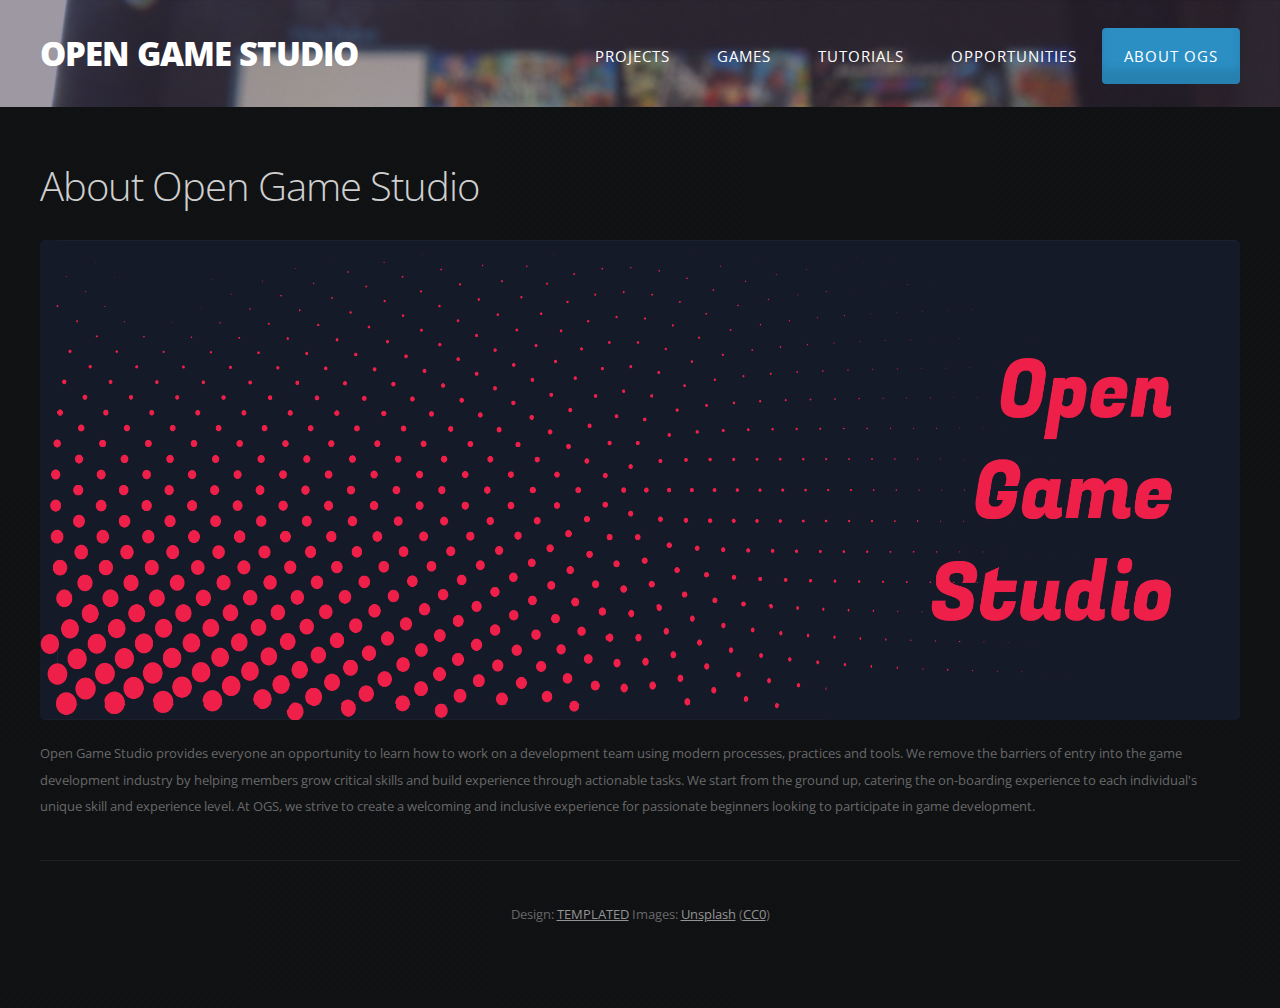
<file: Open Game Studio Website/AboutOGS.html>
<!DOCTYPE HTML>
<!--
	MegaCorp by TEMPLATED
    templated.co @templatedco
    Released for free under the Creative Commons Attribution 3.0 license (templated.co/license)
-->
<html>
	<head>
		<title>OGS - About</title>
        <link rel="icon" href="/images/favicon.png" type="image/png"/>
		<meta http-equiv="content-type" content="text/html; charset=utf-8" />
		<meta name="description" content="" />
		<meta name="keywords" content="" />
		<link href="http://fonts.googleapis.com/css?family=Open+Sans:400,300,600,700,800" rel="stylesheet" type="text/css" />
		<!--[if lte IE 8]><script src="js/html5shiv.js"></script><![endif]-->
        <script src="http://ajax.googleapis.com/ajax/libs/jquery/1.11.0/jquery.min.js"></script>
		<script src="js/skel.min.js"></script>
		<script src="js/skel-panels.min.js"></script>
		<script src="js/init.js"></script>
		<noscript>
			<link rel="stylesheet" href="css/skel-noscript.css" />
			<link rel="stylesheet" href="css/style.css" />
			<link rel="stylesheet" href="css/style-desktop.css" />
		</noscript>
	</head>
	<body>

		<!-- Header -->
		<div id="header-wrapper">
            
        	<div id="header" class="container">
            
            	<div id="logo"><h1><a href="index.html">Open Game Studio</a></h1></div>
                <nav id="nav">
                    <ul>
                        <li><a href="Projects.html">Projects</a></li>
                        <li><a href="Games.html">Games</a></li>
                        <li><a href="Tutorials.html">Tutorials</a></li>
                        <li><a href="Opportunities.html">Opportunities</a></li>
                        <li class="current_page_item"><a href="AboutOGS.html">About OGS</a></li>
                    </ul>
                </nav>
                
            </div>

		</div>
		<!-- Header Ends Here -->

		<!-- Page -->
        
        	<div id="page">
            	<div class="container">
                	<div class="row">
                    
                    	<div id="content" class="12u skel-cell-important">
                        	<article>
                            	<header>
                                    <h2 class="main-title">About Open Game Studio</h2>
                                </header>
                                <a href="#" class="image-style1"><img src="images/OGSBanner.png" alt=""></a>
                                <p>Open Game Studio provides everyone an opportunity to learn how to work on a development team using modern processes, practices and tools. We remove the barriers of entry into the game development industry by helping members grow critical skills and build experience through actionable tasks. We start from the ground up, catering the on-boarding experience to each individual's unique skill and experience level. At OGS, we strive to create a welcoming and inclusive experience for passionate beginners looking to participate in game development.</p>
                                
                            </article>
                        </div>
                    </div>
                </div>
            </div>
            
		<!-- /Page -->

		<!-- Copyright -->
            <div id="copyright" class="container">
                Design: <a href="http://templated.co">TEMPLATED</a> Images: <a href="http://unsplash.com">Unsplash</a> (<a href="http://unsplash.com/cc0">CC0</a>)
            </div>


	</body>
</html>
</file>
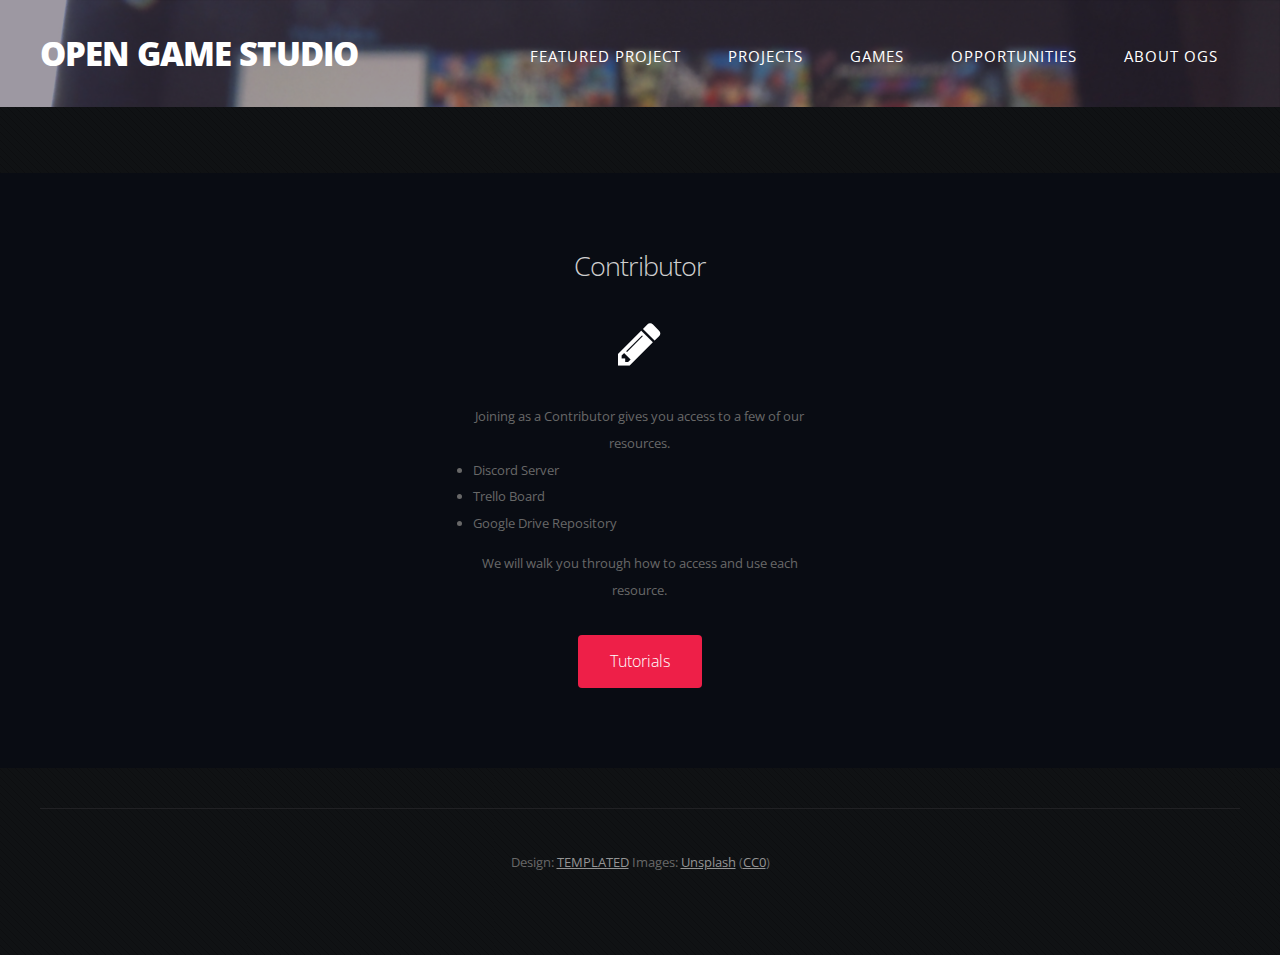
<file: Open Game Studio Website/Contributor Page 1.html>
<!DOCTYPE HTML>
<!--
	MegaCorp by TEMPLATED
    templated.co @templatedco
    Released for free under the Creative Commons Attribution 3.0 license (templated.co/license)
-->
<html>
	<head>
		<title>OGS - Contributor Role</title>
        <link rel="icon" href="/images/favicon.png" type="image/png"/>
		<meta http-equiv="content-type" content="text/html; charset=utf-8" />
		<meta name="description" content="" />
		<meta name="keywords" content="" />
		<link href="http://fonts.googleapis.com/css?family=Open+Sans:400,300,600,700,800" rel="stylesheet" type="text/css" />
		<!--[if lte IE 8]><script src="js/html5shiv.js"></script><![endif]-->
        <script src="http://ajax.googleapis.com/ajax/libs/jquery/1.11.0/jquery.min.js"></script>
		<script src="js/skel.min.js"></script>
		<script src="js/skel-panels.min.js"></script>
		<script src="js/init.js"></script>
		<noscript>
			<link rel="stylesheet" href="css/skel-noscript.css" />
			<link rel="stylesheet" href="css/style.css" />
			<link rel="stylesheet" href="css/style-desktop.css" />
		</noscript>
	</head>
	<body>

		<!-- Header -->
		<div id="header-wrapper">
		
        	<div id="header" class="container">
            
            	<div id="logo"><h1><a href="index.html">Open Game Studio</a></h1></div>
                <nav id="nav">
                    <ul>
                        <li><a href="FeaturedProject.html">Featured Project</a></li>
                        <li><a href="Projects.html">Projects</a></li>
                        <li><a href="Games.html">Games</a></li>
                        <li><a href="Opportunities.html">Opportunities</a></li>
                        <li><a href="AboutOGS.html">About OGS</a></li>
                    </ul>
                </nav>
                
            </div>

		</div>
		<!-- Header Ends Here -->

		<!-- Page -->
        
        	<div id="page">
                
            <!-- Featured Area -->
                
			<div id="featured-wrapper">
			
				<div class="container">
					<div class="row double">
                        <section class="4u">
                            <header></header>
                        </section>
                        
                        <section class="4u">
                           <header>
	                           <h2>Contributor</h2>
                           </header>
                            <span class="pennant"><span class="fa fa-pencil"></span></span>
                            <p>Joining as a Contributor gives you access to a few of our resources. </p>
                            <div style="text-align: left">
                                <li>Discord Server</li>
                                <li>Trello Board</li>
                                <li>Google Drive Repository</li>
                            </div>
                            <p>We will walk you through how to access and use each resource. </p>
                            <a href="#" class="button button-style1">Tutorials</a>
                        </section>

                        <section class="4u">
                            <header></header>
                        </section>
					
					</div>
				</div>
				
			</div>
                
		<!-- Featured Ends Here -->
                
            </div>
            
		

        <!-- End Page -->
        

		<!-- Copyright -->
            <div id="copyright" class="container">
                Design: <a href="http://templated.co">TEMPLATED</a> Images: <a href="http://unsplash.com">Unsplash</a> (<a href="http://unsplash.com/cc0">CC0</a>)
            </div>


	</body>
</html>
</file>
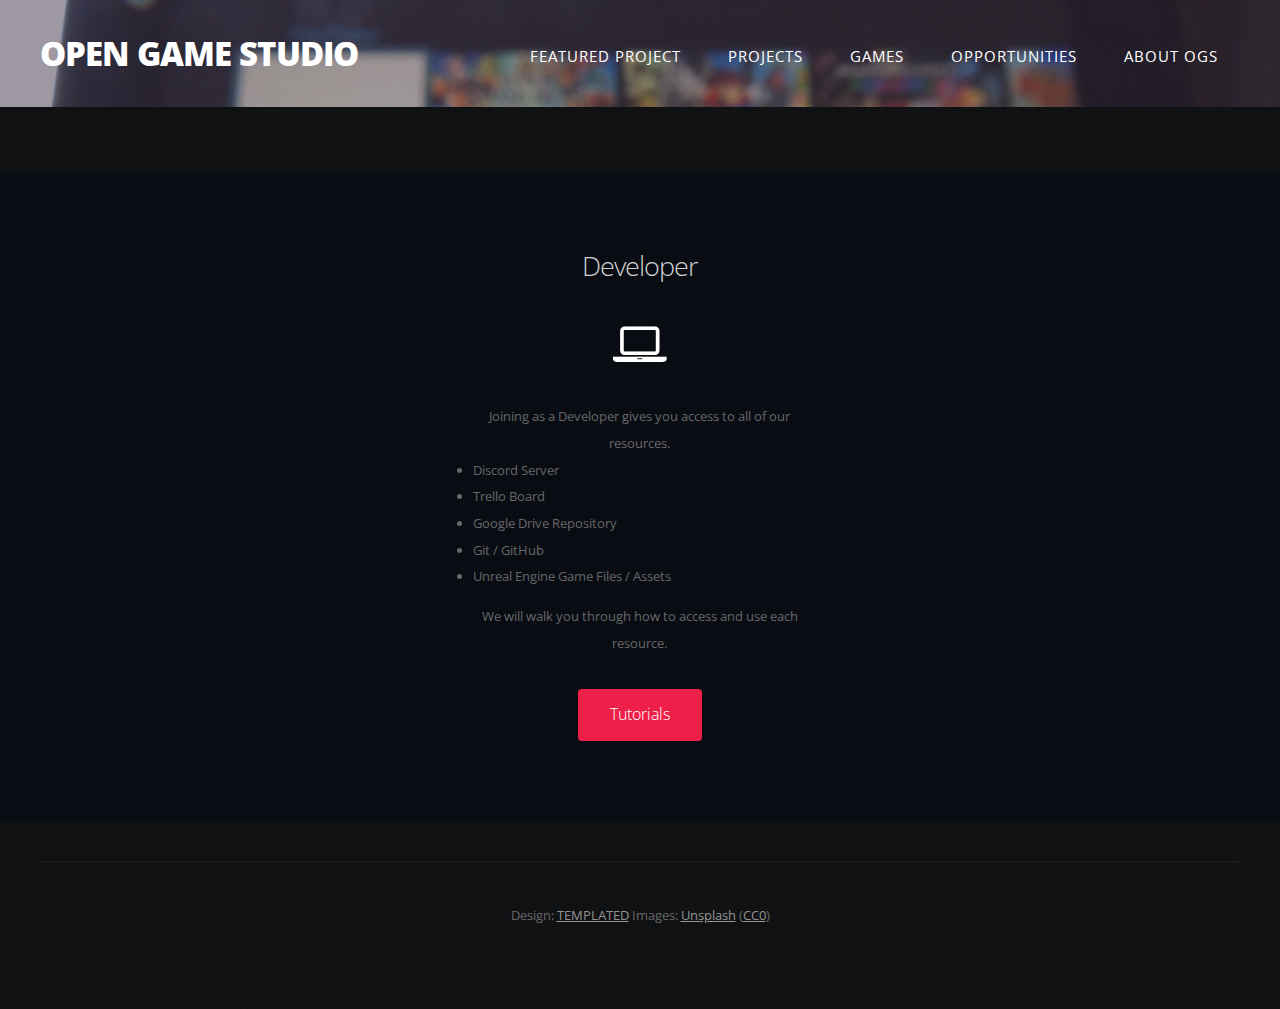
<file: Open Game Studio Website/Developer Page 1.html>
<!DOCTYPE HTML>
<!--
	MegaCorp by TEMPLATED
    templated.co @templatedco
    Released for free under the Creative Commons Attribution 3.0 license (templated.co/license)
-->
<html>
	<head>
		<title>OGS - Developer Role</title>
        <link rel="icon" href="/images/favicon.png" type="image/png"/>
		<meta http-equiv="content-type" content="text/html; charset=utf-8" />
		<meta name="description" content="" />
		<meta name="keywords" content="" />
		<link href="http://fonts.googleapis.com/css?family=Open+Sans:400,300,600,700,800" rel="stylesheet" type="text/css" />
		<!--[if lte IE 8]><script src="js/html5shiv.js"></script><![endif]-->
        <script src="http://ajax.googleapis.com/ajax/libs/jquery/1.11.0/jquery.min.js"></script>
		<script src="js/skel.min.js"></script>
		<script src="js/skel-panels.min.js"></script>
		<script src="js/init.js"></script>
		<noscript>
			<link rel="stylesheet" href="css/skel-noscript.css" />
			<link rel="stylesheet" href="css/style.css" />
			<link rel="stylesheet" href="css/style-desktop.css" />
		</noscript>
	</head>
	<body>

		<!-- Header -->
		<div id="header-wrapper">
		
        	<div id="header" class="container">
            
            	<div id="logo"><h1><a href="index.html">Open Game Studio</a></h1></div>
                <nav id="nav">
                    <ul>
                        <li><a href="FeaturedProject.html">Featured Project</a></li>
                        <li><a href="Projects.html">Projects</a></li>
                        <li><a href="Games.html">Games</a></li>
                        <li><a href="Opportunities.html">Opportunities</a></li>
                        <li><a href="AboutOGS.html">About OGS</a></li>
                    </ul>
                </nav>
                
            </div>

		</div>
		<!-- Header Ends Here -->

		<!-- Page -->
        
        	<div id="page">
                
            <!-- Featured Area -->
                
			<div id="featured-wrapper">
			
				<div class="container">
					<div class="row double">
                        <section class="4u">
                            <header></header>
                        </section>
                        
                        <section class="4u">
                           <header>
	                           <h2>Developer</h2>
                           </header>
                            <span class="pennant"><span class="fa fa-laptop"></span></span>
                            <p>Joining as a Developer gives you access to all of our resources. </p>
                            <div style="text-align: left">
                                <li>Discord Server</li>
                                <li>Trello Board</li>
                                <li>Google Drive Repository</li>
                                <li>Git / GitHub</li>
                                <li>Unreal Engine Game Files / Assets</li>
                            </div>
                            <p>We will walk you through how to access and use each resource. </p>
                            <a href="#" class="button button-style1">Tutorials</a>
                        </section>

                        <section class="4u">
                            <header></header>
                        </section>
					
					</div>
				</div>
				
			</div>
                
		<!-- Featured Ends Here -->
                
            </div>
            
		

        <!-- End Page -->
        

		<!-- Copyright -->
            <div id="copyright" class="container">
                Design: <a href="http://templated.co">TEMPLATED</a> Images: <a href="http://unsplash.com">Unsplash</a> (<a href="http://unsplash.com/cc0">CC0</a>)
            </div>


	</body>
</html>
</file>
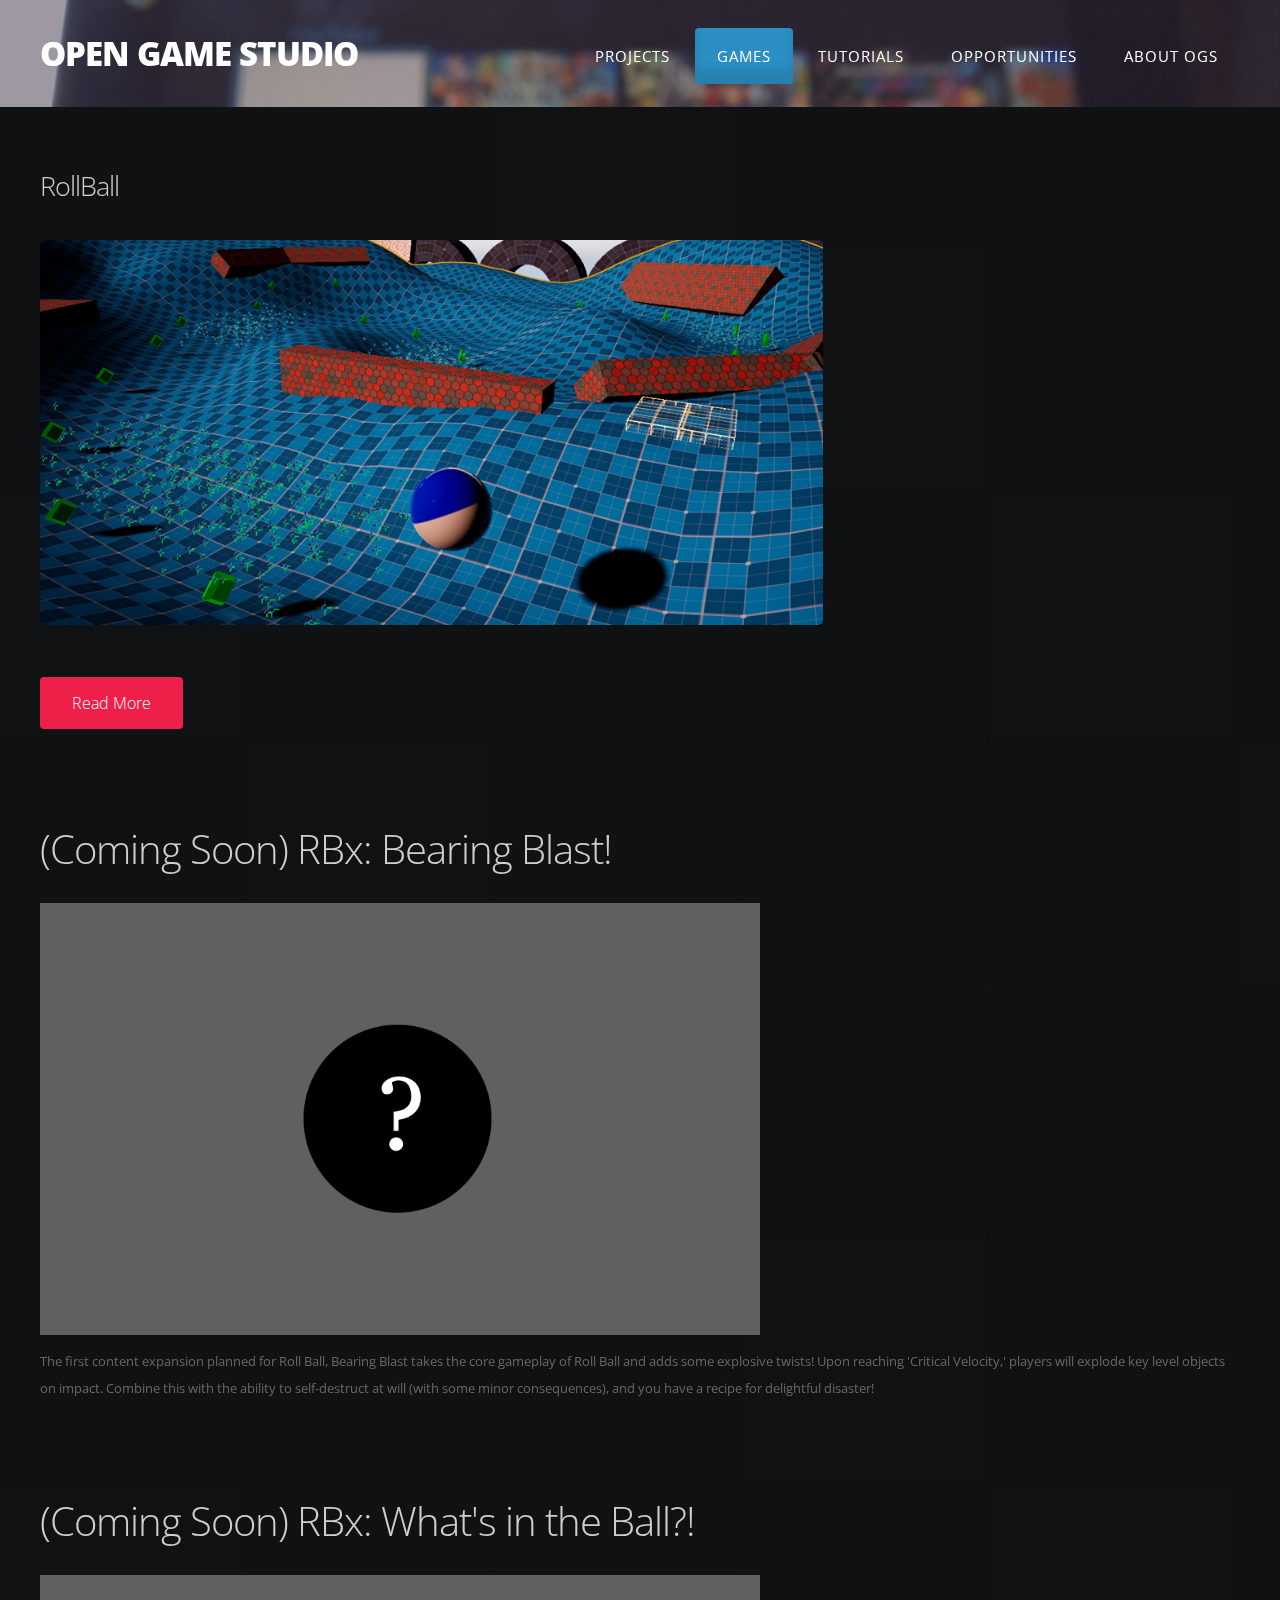
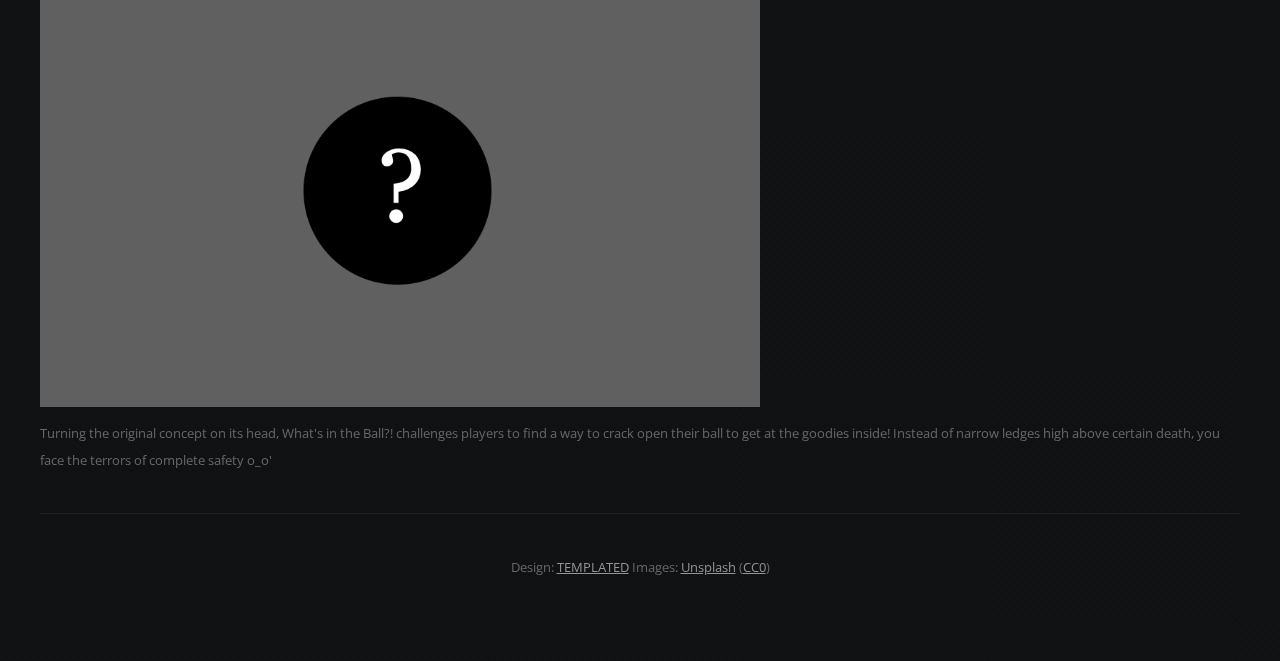
<file: Open Game Studio Website/Games.html>
<!DOCTYPE HTML>
<!--
	MegaCorp by TEMPLATED
    templated.co @templatedco
    Released for free under the Creative Commons Attribution 3.0 license (templated.co/license)
-->
<html>
	<head>
		<title>OGS - Games</title>
        <link rel="icon" href="/images/favicon.png" type="image/png"/>
		<meta http-equiv="content-type" content="text/html; charset=utf-8" />
		<meta name="description" content="" />
		<meta name="keywords" content="" />
		<link href="http://fonts.googleapis.com/css?family=Open+Sans:400,300,600,700,800" rel="stylesheet" type="text/css" />
		<!--[if lte IE 8]><script src="js/html5shiv.js"></script><![endif]-->
        <script src="http://ajax.googleapis.com/ajax/libs/jquery/1.11.0/jquery.min.js"></script>
		<script src="js/skel.min.js"></script>
		<script src="js/skel-panels.min.js"></script>
		<script src="js/init.js"></script>
		<noscript>
			<link rel="stylesheet" href="css/skel-noscript.css" />
			<link rel="stylesheet" href="css/style.css" />
			<link rel="stylesheet" href="css/style-desktop.css" />
		</noscript>
	</head>
	<body>

		<!-- Header -->
		<div id="header-wrapper">
		
        	<div id="header" class="container">
            
            	<div id="logo"><h1><a href="index.html">Open Game Studio</a></h1></div>
                <nav id="nav">
                    <ul>
                        <li><a href="Projects.html">Projects</a></li>
                        <li class="current_page_item"><a href="Games.html">Games</a></li>
                        <li><a href="Tutorials.html">Tutorials</a></li>
                        <li><a href="Opportunities.html">Opportunities</a></li>
                        <li><a href="AboutOGS.html">About OGS</a></li>
                    </ul>
                </nav>
                
            </div>

		</div>
		<!-- Header Ends Here -->

        		<!-- Page -->
        
        	<div id="page">
            	<div class="container">
                	<div class="row">
                    
                    	<div id="content" class="8u">
                        	<article>
                            	<header>
                                    <h2>RollBall</h2>
                                </header>
                                <a href="UnnamedOGSVoxelProject.html" class="image-style1"><img src="images/RollBall_Image1.png" alt=""></a>
                                <a href="UnnamedOGSVoxelProject.html" class="button button-style1">Read More</a>
                            </article>
                            
                        </div>
                    </div>
                </div>
            </div>
            
		<!-- /Page -->


        		<!-- Page -->
        
        	<div id="page">
            	<div class="container">
                	<div class="row">
                    
                    	<div id="content" class="12u skel-cell-important">
                        	<article>
                            	<header>
                                    <h2 class="main-title">(Coming Soon) RBx: Bearing Blast!</h2>
                                </header>
                                <img src="images/Unknown%20Game.png" alt="" class="image-style4">
                                <p>The first content expansion planned for Roll Ball, Bearing Blast takes the core gameplay of Roll Ball and adds some explosive twists! Upon reaching 'Critical Velocity,' players will explode key level objects on impact. Combine this with the ability to self-destruct at will (with some minor consequences), and you have a recipe for delightful disaster! </p>
                            </article>
                        </div>
                    </div>
                </div>
            </div>
            
		<!-- /Page -->
                            
        	<div id="page">
            	<div class="container">
                	<div class="row">
                    
                    	<div id="content" class="12u skel-cell-important">
                        	<article>
                            	<header>
                                    <h2 class="main-title">(Coming Soon) RBx: What's in the Ball?!</h2>
                                </header>
                                <img src="images/Unknown%20Game.png" alt="Under Construction" class="image-style4" >
                                <p>Turning the original concept on its head, What's in the Ball?! challenges players to find a way to crack open their ball to get at the goodies inside! Instead of narrow ledges high above certain death, you face the terrors of complete safety o_o'</p>
                            </article>
                        </div>
                    </div>
                </div>
            </div>
            
		<!-- /Page -->

        
		<!-- Copyright -->
            <div id="copyright" class="container">
                Design: <a href="http://templated.co">TEMPLATED</a> Images: <a href="http://unsplash.com">Unsplash</a> (<a href="http://unsplash.com/cc0">CC0</a>)
            </div>


	</body>
</html>
</file>
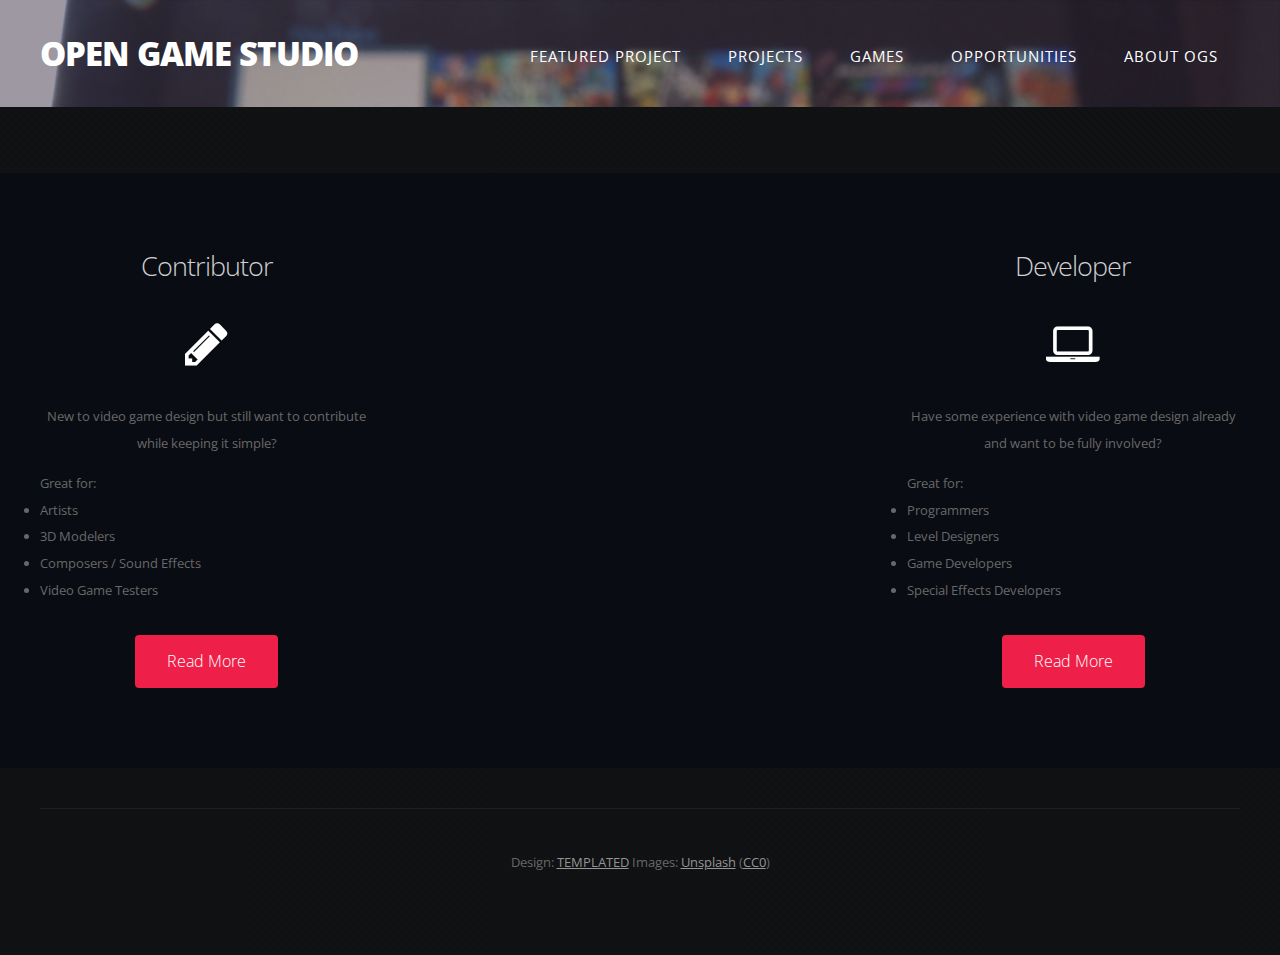
<file: Open Game Studio Website/Getting Started Page 1.html>
<!DOCTYPE HTML>
<!--
	MegaCorp by TEMPLATED
    templated.co @templatedco
    Released for free under the Creative Commons Attribution 3.0 license (templated.co/license)
-->
<html>
	<head>
		<title>OGS - Getting Started</title>
        <link rel="icon" href="/images/favicon.png" type="image/png"/>
		<meta http-equiv="content-type" content="text/html; charset=utf-8" />
		<meta name="description" content="" />
		<meta name="keywords" content="" />
		<link href="http://fonts.googleapis.com/css?family=Open+Sans:400,300,600,700,800" rel="stylesheet" type="text/css" />
		<!--[if lte IE 8]><script src="js/html5shiv.js"></script><![endif]-->
        <script src="http://ajax.googleapis.com/ajax/libs/jquery/1.11.0/jquery.min.js"></script>
		<script src="js/skel.min.js"></script>
		<script src="js/skel-panels.min.js"></script>
		<script src="js/init.js"></script>
		<noscript>
			<link rel="stylesheet" href="css/skel-noscript.css" />
			<link rel="stylesheet" href="css/style.css" />
			<link rel="stylesheet" href="css/style-desktop.css" />
		</noscript>
	</head>
	<body>

		<!-- Header -->
		<div id="header-wrapper">
		
        	<div id="header" class="container">
            
            	<div id="logo"><h1><a href="index.html">Open Game Studio</a></h1></div>
                <nav id="nav">
                    <ul>
                        <li><a href="FeaturedProject.html">Featured Project</a></li>
                        <li><a href="Projects.html">Projects</a></li>
                        <li><a href="Games.html">Games</a></li>
                        <li><a href="Opportunities.html">Opportunities</a></li>
                        <li><a href="AboutOGS.html">About OGS</a></li>
                    </ul>
                </nav>
                
            </div>

		</div>
		<!-- Header Ends Here -->

		<!-- Page -->
        
        	<div id="page">
                
            <!-- Featured Area -->
                
			<div id="featured-wrapper">
			
				<div class="container">
					<div class="row double">
					
                        <section class="4u">
                           <header>
	                           <h2>Contributor</h2>
                           </header>
                            <span class="pennant"><span class="fa fa-pencil"></span></span>
                            <p>New to video game design but still want to contribute while keeping it simple? </p>
                            <p style="text-align:left" >Great for:</p>

                            <div style="text-align: left">
                                <li>Artists</li>
                                <li>3D Modelers</li>
                                <li>Composers / Sound Effects</li>
                                <li>Video Game Testers</li>
                            </div>
                                    
                            <a href="Contributor%20Page%201.html" class="button button-style1">Read More</a>
                        </section>
                        <section class="4u">
                            <header>

                            </header>


                        </section>
                        <section class="4u">
                            <header>
	                            <h2>Developer</h2>
                            </header>
                            <span class="pennant"><span class="fa fa-laptop"></span></span>
                            <p>Have some experience with video game design already and want to be fully involved? </p>
                            <p style="text-align:left">Great for:</p>
                            <div style="text-align: left">
                                <li>Programmers</li>
                                <li>Level Designers</li>
                                <li>Game Developers</li>
                                <li>Special Effects Developers</li>
                            </div>
                            
                            <a href="Developer%20Page%201.html" class="button button-style1">Read More</a>
                        </section>
					
					</div>
				</div>
				
			</div>
                
		<!-- Featured Ends Here -->
                
            </div>
            
		

        <!-- End Page -->
        

		<!-- Copyright -->
            <div id="copyright" class="container">
                Design: <a href="http://templated.co">TEMPLATED</a> Images: <a href="http://unsplash.com">Unsplash</a> (<a href="http://unsplash.com/cc0">CC0</a>)
            </div>


	</body>
</html>
</file>
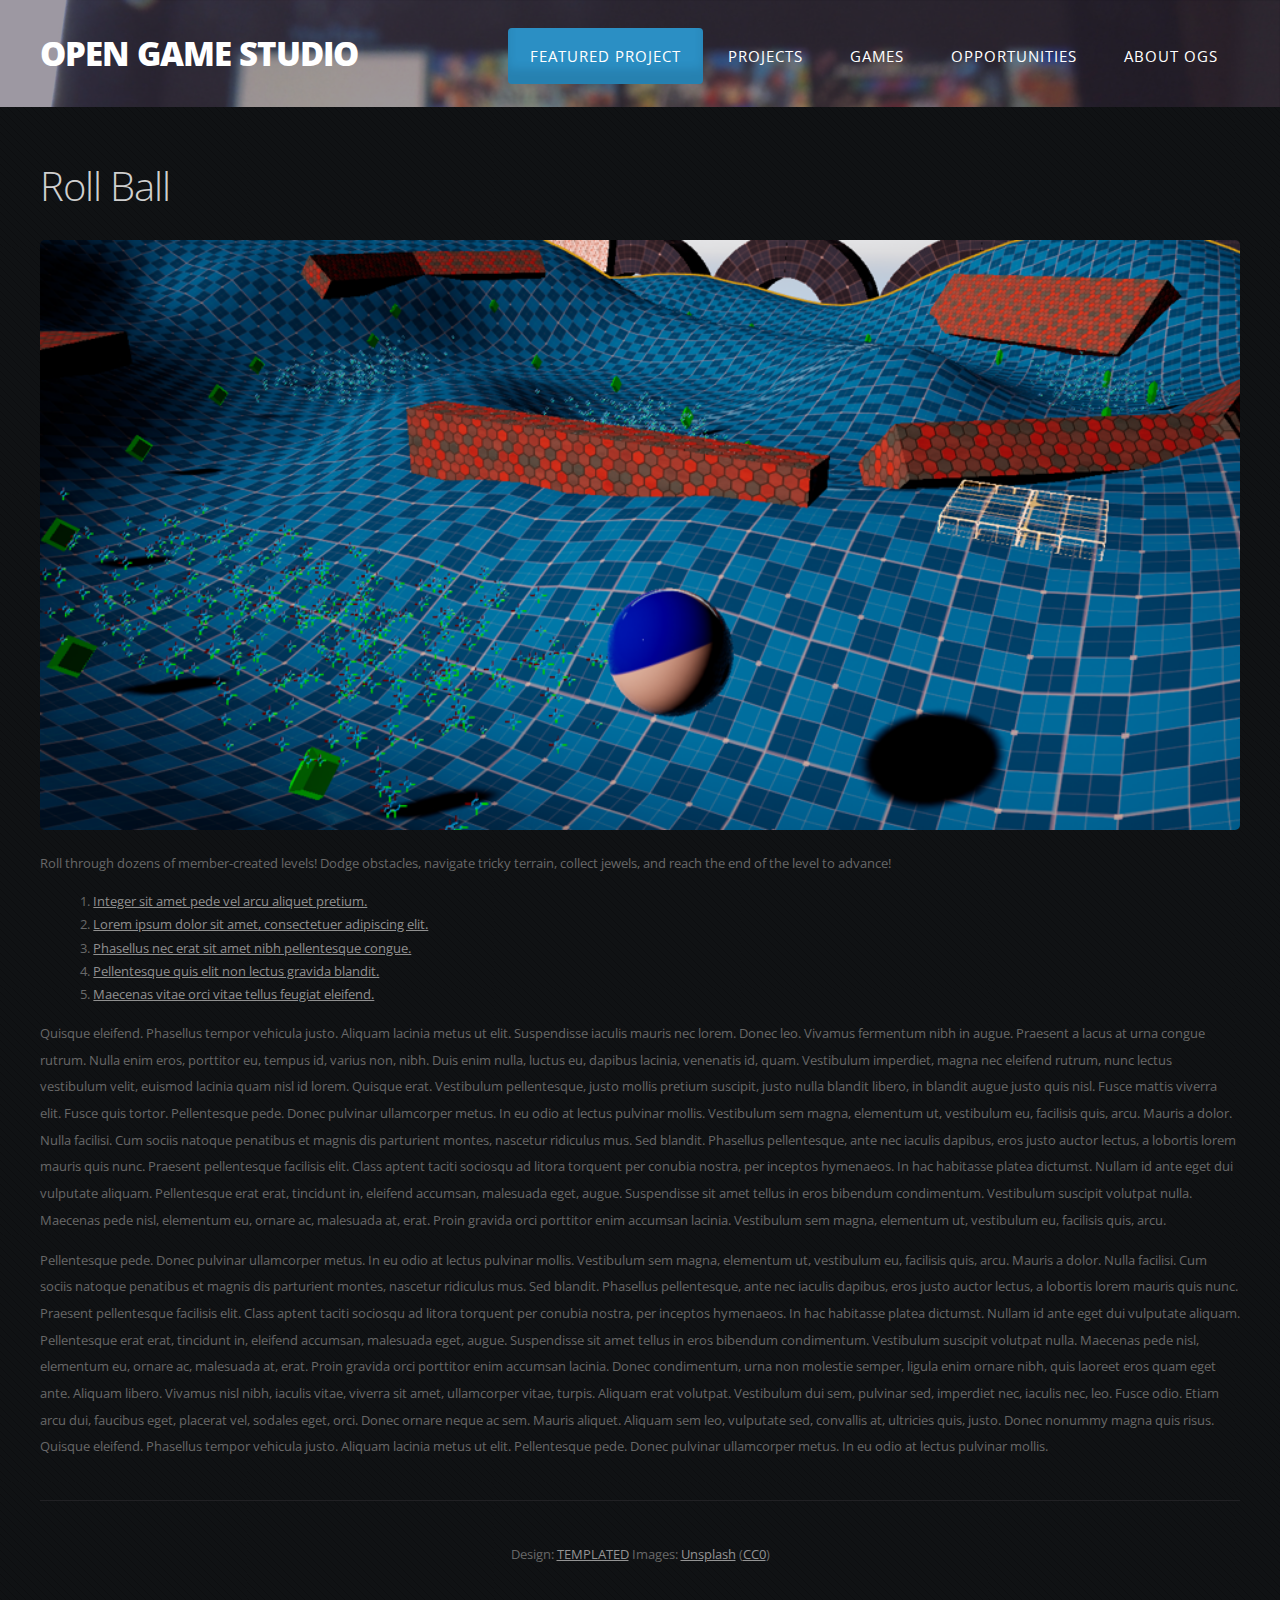
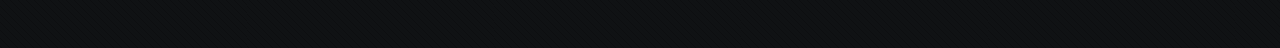
<file: Open Game Studio Website/MinigamePile.html>
<!DOCTYPE HTML>
<!--
	MegaCorp by TEMPLATED
    templated.co @templatedco
    Released for free under the Creative Commons Attribution 3.0 license (templated.co/license)
-->
<html>
	<head>
		<title>OGS - Featured Project</title>
        <link rel="icon" href="/images/favicon.png" type="image/png"/>
		<meta http-equiv="content-type" content="text/html; charset=utf-8" />
		<meta name="description" content="" />
		<meta name="keywords" content="" />
		<link href="http://fonts.googleapis.com/css?family=Open+Sans:400,300,600,700,800" rel="stylesheet" type="text/css" />
		<!--[if lte IE 8]><script src="js/html5shiv.js"></script><![endif]-->
        <script src="http://ajax.googleapis.com/ajax/libs/jquery/1.11.0/jquery.min.js"></script>
		<script src="js/skel.min.js"></script>
		<script src="js/skel-panels.min.js"></script>
		<script src="js/init.js"></script>
		<noscript>
			<link rel="stylesheet" href="css/skel-noscript.css" />
			<link rel="stylesheet" href="css/style.css" />
			<link rel="stylesheet" href="css/style-desktop.css" />
		</noscript>
	</head>
	<body>

		<!-- Header -->
		<div id="header-wrapper">
            
        	<div id="header" class="container">
            
            	<div id="logo"><h1><a href="index.html">Open Game Studio</a></h1></div>
                <nav id="nav">
                    <ul>
                        <li class="current_page_item"><a href="FeaturedProject.html">Featured Project</a></li>
                        <li><a href="Projects.html">Projects</a></li>
                        <li><a href="Games.html">Games</a></li>
                        <li><a href="Opportunities.html">Opportunities</a></li>
                        <li><a href="AboutOGS.html">About OGS</a></li>
                    </ul>
                </nav>
                
            </div>

		</div>
		<!-- Header Ends Here -->

		<!-- Page -->
        
        	<div id="page">
            	<div class="container">
                	<div class="row">
                    
                    	<div id="content" class="12u skel-cell-important">
                        	<article>
                            	<header>
                                    <h2 class="main-title">Roll Ball</h2>
                                </header>
                                <a href="#" class="image-style1"><img src="images/RollBall_Image1.png" alt=""></a>
                                <p>Roll through dozens of member-created levels! Dodge obstacles, navigate tricky terrain, collect jewels, and reach the end of the level to advance!</p>
                                <ul class="style5">
                                    <li><a href="#">Integer sit amet pede vel arcu aliquet pretium.</a></li>
                                    <li><a href="#">Lorem ipsum dolor sit amet, consectetuer adipiscing elit.</a></li>
                                    <li><a href="#">Phasellus nec erat sit amet nibh pellentesque congue.</a></li>
                                    <li><a href="#">Pellentesque quis elit non lectus gravida blandit.</a></li>
                                    <li><a href="#">Maecenas vitae orci vitae tellus feugiat eleifend.</a></li>
                                </ul>
                                <p>Quisque eleifend. Phasellus tempor vehicula justo. Aliquam lacinia metus ut elit. Suspendisse iaculis mauris nec lorem.							Donec leo. Vivamus fermentum nibh in augue. Praesent a lacus at urna congue rutrum. Nulla enim eros, porttitor eu, tempus id, varius non, nibh. Duis enim nulla, luctus eu, dapibus lacinia, venenatis id, quam. Vestibulum imperdiet, magna nec eleifend rutrum, nunc lectus vestibulum velit, euismod lacinia quam nisl id lorem. Quisque erat. Vestibulum pellentesque, justo mollis pretium suscipit, justo nulla blandit libero, in blandit augue justo quis nisl. Fusce mattis viverra elit. Fusce quis tortor. Pellentesque pede. Donec pulvinar ullamcorper metus. In eu odio at lectus pulvinar mollis. Vestibulum sem magna, elementum ut, vestibulum eu, facilisis quis, arcu. Mauris a dolor. Nulla facilisi. Cum sociis natoque penatibus et magnis dis parturient montes, nascetur ridiculus mus. Sed blandit. Phasellus pellentesque, ante nec iaculis dapibus, eros justo auctor lectus, a lobortis lorem mauris quis nunc. Praesent pellentesque facilisis elit. Class aptent taciti sociosqu ad litora torquent per conubia nostra, per inceptos hymenaeos. In hac habitasse platea dictumst. Nullam id ante eget dui vulputate aliquam. Pellentesque erat erat, tincidunt in, eleifend accumsan, malesuada eget, augue. Suspendisse sit amet tellus in eros bibendum condimentum. Vestibulum suscipit volutpat nulla.
                                Maecenas pede nisl, elementum eu, ornare ac, malesuada at, erat. Proin gravida orci porttitor enim accumsan lacinia.  Vestibulum sem magna, elementum ut, vestibulum eu, facilisis quis, arcu.</p>
                                <p>Pellentesque pede. Donec pulvinar ullamcorper metus. In eu odio at lectus pulvinar mollis. Vestibulum sem magna, elementum ut, vestibulum eu, facilisis quis, arcu. Mauris a dolor. Nulla facilisi. Cum sociis natoque penatibus et magnis dis parturient montes, nascetur ridiculus mus. Sed blandit. Phasellus pellentesque, ante nec iaculis dapibus, eros justo auctor lectus, a lobortis lorem mauris quis nunc. Praesent pellentesque facilisis elit. Class aptent taciti sociosqu ad litora torquent per conubia nostra, per inceptos hymenaeos. In hac habitasse platea dictumst. Nullam id ante eget dui vulputate aliquam. Pellentesque erat erat, tincidunt in, eleifend accumsan, malesuada eget, augue. Suspendisse sit amet tellus in eros bibendum condimentum. Vestibulum suscipit volutpat nulla. Maecenas pede nisl, elementum eu, ornare ac, malesuada at, erat. Proin gravida orci porttitor enim accumsan lacinia. Donec condimentum, urna non molestie semper, ligula enim ornare nibh, quis laoreet eros quam eget ante. Aliquam libero. Vivamus nisl nibh, iaculis vitae, viverra sit amet, ullamcorper vitae, turpis. Aliquam erat volutpat. Vestibulum dui sem, pulvinar sed, imperdiet nec, iaculis nec, leo. Fusce odio. Etiam arcu dui, faucibus eget, placerat vel, sodales eget, orci. Donec ornare neque ac sem. Mauris aliquet. Aliquam sem leo, vulputate sed, convallis at, ultricies quis, justo. Donec nonummy magna quis risus. Quisque eleifend. Phasellus tempor vehicula justo. Aliquam lacinia metus ut elit. Pellentesque pede. Donec pulvinar ullamcorper metus. In eu odio at lectus pulvinar mollis.</p>
                            </article>
                        </div>
                    </div>
                </div>
            </div>
            
		<!-- /Page -->

		<!-- Copyright -->
            <div id="copyright" class="container">
                Design: <a href="http://templated.co">TEMPLATED</a> Images: <a href="http://unsplash.com">Unsplash</a> (<a href="http://unsplash.com/cc0">CC0</a>)
            </div>


	</body>
</html>
</file>
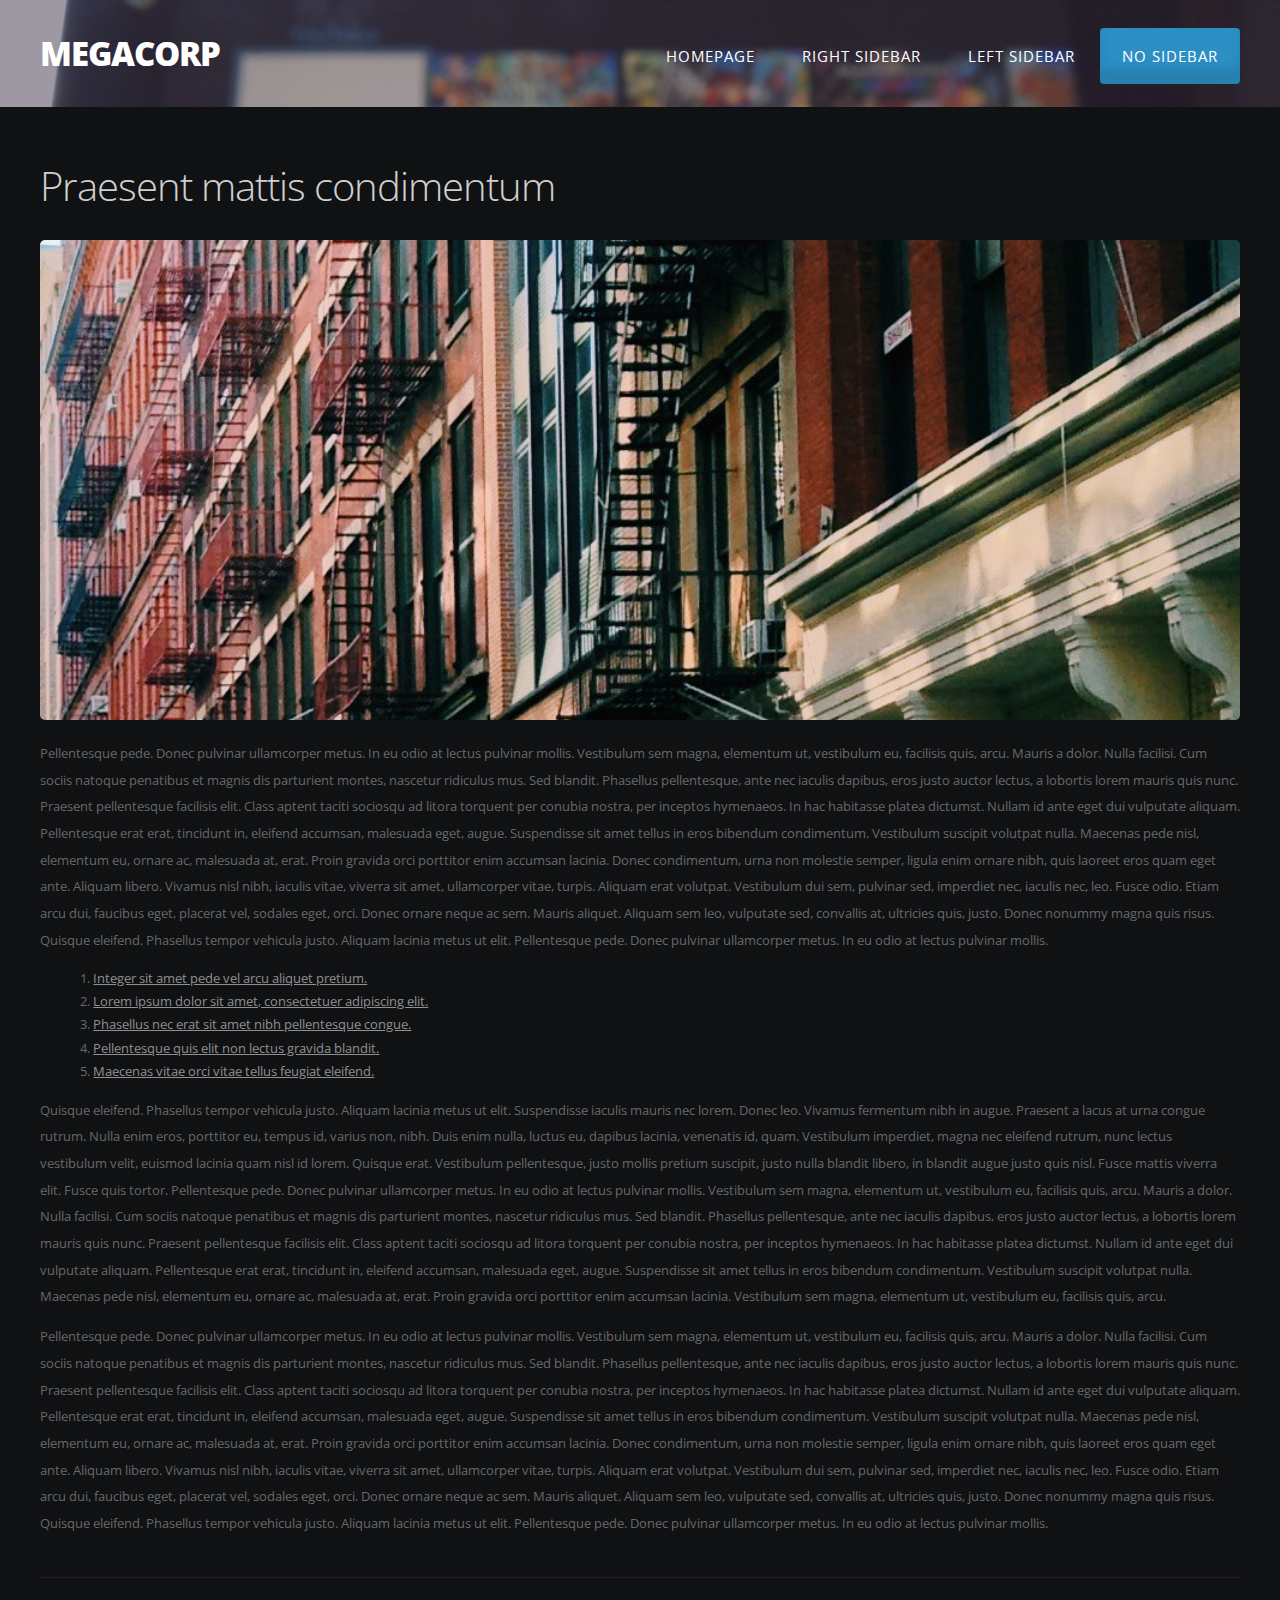
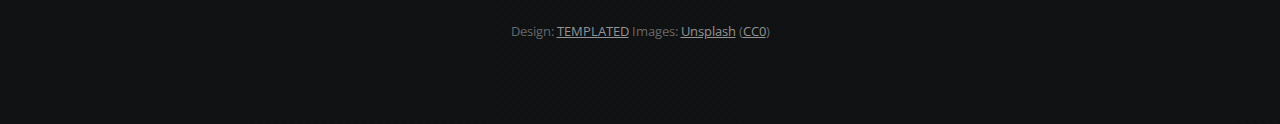
<file: Open Game Studio Website/onecolumn.html>
<!DOCTYPE HTML>
<!--
	MegaCorp by TEMPLATED
    templated.co @templatedco
    Released for free under the Creative Commons Attribution 3.0 license (templated.co/license)
-->
<html>
	<head>
		<title>MegaCorp by TEMPLATED</title>
		<meta http-equiv="content-type" content="text/html; charset=utf-8" />
		<meta name="description" content="" />
		<meta name="keywords" content="" />
		<link href="http://fonts.googleapis.com/css?family=Open+Sans:400,300,600,700,800" rel="stylesheet" type="text/css" />
		<!--[if lte IE 8]><script src="js/html5shiv.js"></script><![endif]-->
        <script src="http://ajax.googleapis.com/ajax/libs/jquery/1.11.0/jquery.min.js"></script>
		<script src="js/skel.min.js"></script>
		<script src="js/skel-panels.min.js"></script>
		<script src="js/init.js"></script>
		<noscript>
			<link rel="stylesheet" href="css/skel-noscript.css" />
			<link rel="stylesheet" href="css/style.css" />
			<link rel="stylesheet" href="css/style-desktop.css" />
		</noscript>
	</head>
	<body>

		<!-- Header -->
		<div id="header-wrapper">
		
        	<div id="header" class="container">
            
            	<div id="logo"><h1><a href="#">MegaCorp</a></h1></div>
                <nav id="nav">
                    <ul>
                        <li><a href="index.html">Homepage</a></li>
                        <li><a href="twocolumn1.html">Right Sidebar</a></li>
                        <li><a href="twocolumn2.html">Left Sidebar</a></li>
                        <li class="current_page_item"><a href="onecolumn.html">No Sidebar</a></li>
                    </ul>
                </nav>
                
            </div>

		</div>
		<!-- Header Ends Here -->

		<!-- Page -->
        
        	<div id="page">
            	<div class="container">
                	<div class="row">
                    
                    	<div id="content" class="12u skel-cell-important">
                        	<article>
                            	<header>
                                    <h2 class="main-title">Praesent mattis condimentum</h2>
                                </header>
                                <a href="#" class="image-style1"><img src="images/pic01.jpg" alt=""></a>
                                <p>Pellentesque pede. Donec pulvinar ullamcorper metus. In eu odio at lectus pulvinar mollis. Vestibulum sem magna, elementum ut, vestibulum eu, facilisis quis, arcu. Mauris a dolor. Nulla facilisi. Cum sociis natoque penatibus et magnis dis parturient montes, nascetur ridiculus mus. Sed blandit. Phasellus pellentesque, ante nec iaculis dapibus, eros justo auctor lectus, a lobortis lorem mauris quis nunc. Praesent pellentesque facilisis elit. Class aptent taciti sociosqu ad litora torquent per conubia nostra, per inceptos hymenaeos. In hac habitasse platea dictumst. Nullam id ante eget dui vulputate aliquam. Pellentesque erat erat, tincidunt in, eleifend accumsan, malesuada eget, augue. Suspendisse sit amet tellus in eros bibendum condimentum. Vestibulum suscipit volutpat nulla. Maecenas pede nisl, elementum eu, ornare ac, malesuada at, erat. Proin gravida orci porttitor enim accumsan lacinia. Donec condimentum, urna non molestie semper, ligula enim ornare nibh, quis laoreet eros quam eget ante. Aliquam libero. Vivamus nisl nibh, iaculis vitae, viverra sit amet, ullamcorper vitae, turpis. Aliquam erat volutpat. Vestibulum dui sem, pulvinar sed, imperdiet nec, iaculis nec, leo. Fusce odio. Etiam arcu dui, faucibus eget, placerat vel, sodales eget, orci. Donec ornare neque ac sem. Mauris aliquet. Aliquam sem leo, vulputate sed, convallis at, ultricies quis, justo. Donec nonummy magna quis risus. Quisque eleifend. Phasellus tempor vehicula justo. Aliquam lacinia metus ut elit. Pellentesque pede. Donec pulvinar ullamcorper metus. In eu odio at lectus pulvinar mollis.</p>
                                <ul class="style5">
                                    <li><a href="#">Integer sit amet pede vel arcu aliquet pretium.</a></li>
                                    <li><a href="#">Lorem ipsum dolor sit amet, consectetuer adipiscing elit.</a></li>
                                    <li><a href="#">Phasellus nec erat sit amet nibh pellentesque congue.</a></li>
                                    <li><a href="#">Pellentesque quis elit non lectus gravida blandit.</a></li>
                                    <li><a href="#">Maecenas vitae orci vitae tellus feugiat eleifend.</a></li>
                                </ul>
                                <p>Quisque eleifend. Phasellus tempor vehicula justo. Aliquam lacinia metus ut elit. Suspendisse iaculis mauris nec lorem.							Donec leo. Vivamus fermentum nibh in augue. Praesent a lacus at urna congue rutrum. Nulla enim eros, porttitor eu, tempus id, varius non, nibh. Duis enim nulla, luctus eu, dapibus lacinia, venenatis id, quam. Vestibulum imperdiet, magna nec eleifend rutrum, nunc lectus vestibulum velit, euismod lacinia quam nisl id lorem. Quisque erat. Vestibulum pellentesque, justo mollis pretium suscipit, justo nulla blandit libero, in blandit augue justo quis nisl. Fusce mattis viverra elit. Fusce quis tortor. Pellentesque pede. Donec pulvinar ullamcorper metus. In eu odio at lectus pulvinar mollis. Vestibulum sem magna, elementum ut, vestibulum eu, facilisis quis, arcu. Mauris a dolor. Nulla facilisi. Cum sociis natoque penatibus et magnis dis parturient montes, nascetur ridiculus mus. Sed blandit. Phasellus pellentesque, ante nec iaculis dapibus, eros justo auctor lectus, a lobortis lorem mauris quis nunc. Praesent pellentesque facilisis elit. Class aptent taciti sociosqu ad litora torquent per conubia nostra, per inceptos hymenaeos. In hac habitasse platea dictumst. Nullam id ante eget dui vulputate aliquam. Pellentesque erat erat, tincidunt in, eleifend accumsan, malesuada eget, augue. Suspendisse sit amet tellus in eros bibendum condimentum. Vestibulum suscipit volutpat nulla.
                                Maecenas pede nisl, elementum eu, ornare ac, malesuada at, erat. Proin gravida orci porttitor enim accumsan lacinia.  Vestibulum sem magna, elementum ut, vestibulum eu, facilisis quis, arcu.</p>
                                <p>Pellentesque pede. Donec pulvinar ullamcorper metus. In eu odio at lectus pulvinar mollis. Vestibulum sem magna, elementum ut, vestibulum eu, facilisis quis, arcu. Mauris a dolor. Nulla facilisi. Cum sociis natoque penatibus et magnis dis parturient montes, nascetur ridiculus mus. Sed blandit. Phasellus pellentesque, ante nec iaculis dapibus, eros justo auctor lectus, a lobortis lorem mauris quis nunc. Praesent pellentesque facilisis elit. Class aptent taciti sociosqu ad litora torquent per conubia nostra, per inceptos hymenaeos. In hac habitasse platea dictumst. Nullam id ante eget dui vulputate aliquam. Pellentesque erat erat, tincidunt in, eleifend accumsan, malesuada eget, augue. Suspendisse sit amet tellus in eros bibendum condimentum. Vestibulum suscipit volutpat nulla. Maecenas pede nisl, elementum eu, ornare ac, malesuada at, erat. Proin gravida orci porttitor enim accumsan lacinia. Donec condimentum, urna non molestie semper, ligula enim ornare nibh, quis laoreet eros quam eget ante. Aliquam libero. Vivamus nisl nibh, iaculis vitae, viverra sit amet, ullamcorper vitae, turpis. Aliquam erat volutpat. Vestibulum dui sem, pulvinar sed, imperdiet nec, iaculis nec, leo. Fusce odio. Etiam arcu dui, faucibus eget, placerat vel, sodales eget, orci. Donec ornare neque ac sem. Mauris aliquet. Aliquam sem leo, vulputate sed, convallis at, ultricies quis, justo. Donec nonummy magna quis risus. Quisque eleifend. Phasellus tempor vehicula justo. Aliquam lacinia metus ut elit. Pellentesque pede. Donec pulvinar ullamcorper metus. In eu odio at lectus pulvinar mollis.</p>
                            </article>
                        </div>
                    </div>
                </div>
            </div>
            
		<!-- /Page -->

		<!-- Copyright -->
            <div id="copyright" class="container">
                Design: <a href="http://templated.co">TEMPLATED</a> Images: <a href="http://unsplash.com">Unsplash</a> (<a href="http://unsplash.com/cc0">CC0</a>)
            </div>


	</body>
</html>
</file>
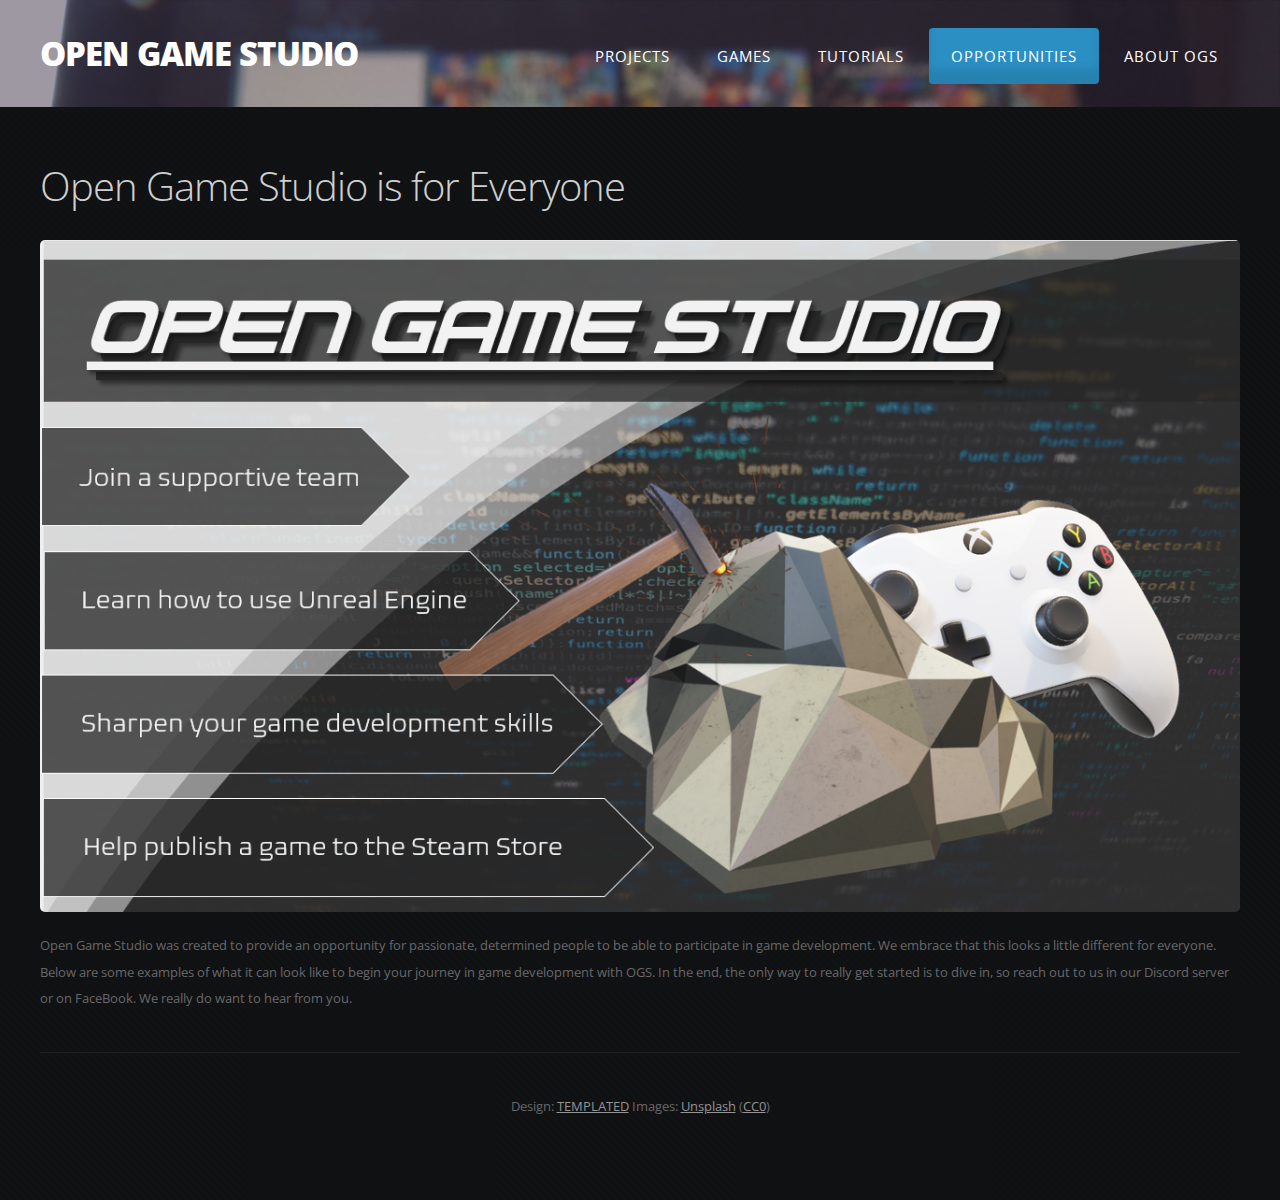
<file: Open Game Studio Website/Opportunities.html>
<!DOCTYPE HTML>
<!--
	MegaCorp by TEMPLATED
    templated.co @templatedco
    Released for free under the Creative Commons Attribution 3.0 license (templated.co/license)
-->
<html>
	<head>
		<title>OGS - Opportunities</title>
        <link rel="icon" href="/images/favicon.png" type="image/png"/>
		<meta http-equiv="content-type" content="text/html; charset=utf-8" />
		<meta name="description" content="" />
		<meta name="keywords" content="" />
		<link href="http://fonts.googleapis.com/css?family=Open+Sans:400,300,600,700,800" rel="stylesheet" type="text/css" />
		<!--[if lte IE 8]><script src="js/html5shiv.js"></script><![endif]-->
        <script src="http://ajax.googleapis.com/ajax/libs/jquery/1.11.0/jquery.min.js"></script>
		<script src="js/skel.min.js"></script>
		<script src="js/skel-panels.min.js"></script>
		<script src="js/init.js"></script>
		<noscript>
			<link rel="stylesheet" href="css/skel-noscript.css" />
			<link rel="stylesheet" href="css/style.css" />
			<link rel="stylesheet" href="css/style-desktop.css" />
		</noscript>
	</head>
	<body>

		<!-- Header -->
		<div id="header-wrapper">
            
        	<div id="header" class="container">
            
            	<div id="logo"><h1><a href="index.html">Open Game Studio</a></h1></div>
                <nav id="nav">
                    <ul>
                        <li><a href="Projects.html">Projects</a></li>
                        <li><a href="Games.html">Games</a></li>
                        <li><a href="Tutorials.html">Tutorials</a></li>
                        <li class="current_page_item"><a href="Opportunities.html">Opportunities</a></li>
                        <li><a href="AboutOGS.html">About OGS</a></li>
                    </ul>
                </nav>
                
            </div>

		</div>
		<!-- Header Ends Here -->

		<!-- Page -->
        
        	<div id="page">
            	<div class="container">
                	<div class="row">
                    
                    	<div id="content" class="12u skel-cell-important">
                        	<article>
                            	<header>
                                    <h2 class="main-title">Open Game Studio is for Everyone</h2>
                                </header>
                                <a href="" class="image-style1"><img src="images/OGSPromo.png" alt=""></a>
                                <p>Open Game Studio was created to provide an opportunity for passionate, determined people to be able to participate in game development. We embrace that this looks a little different for everyone. Below are some examples of what it can look like to begin your journey in game development with OGS. In the end, the only way to really get started is to dive in, so reach out to us in our Discord server or on FaceBook. We really do want to hear from you.</p>
                            </article>
                        </div>
                    </div>
                </div>
            </div>
            
		<!-- /Page -->

		<!-- Copyright -->
            <div id="copyright" class="container">
                Design: <a href="http://templated.co">TEMPLATED</a> Images: <a href="http://unsplash.com">Unsplash</a> (<a href="http://unsplash.com/cc0">CC0</a>)
            </div>


	</body>
</html>
</file>
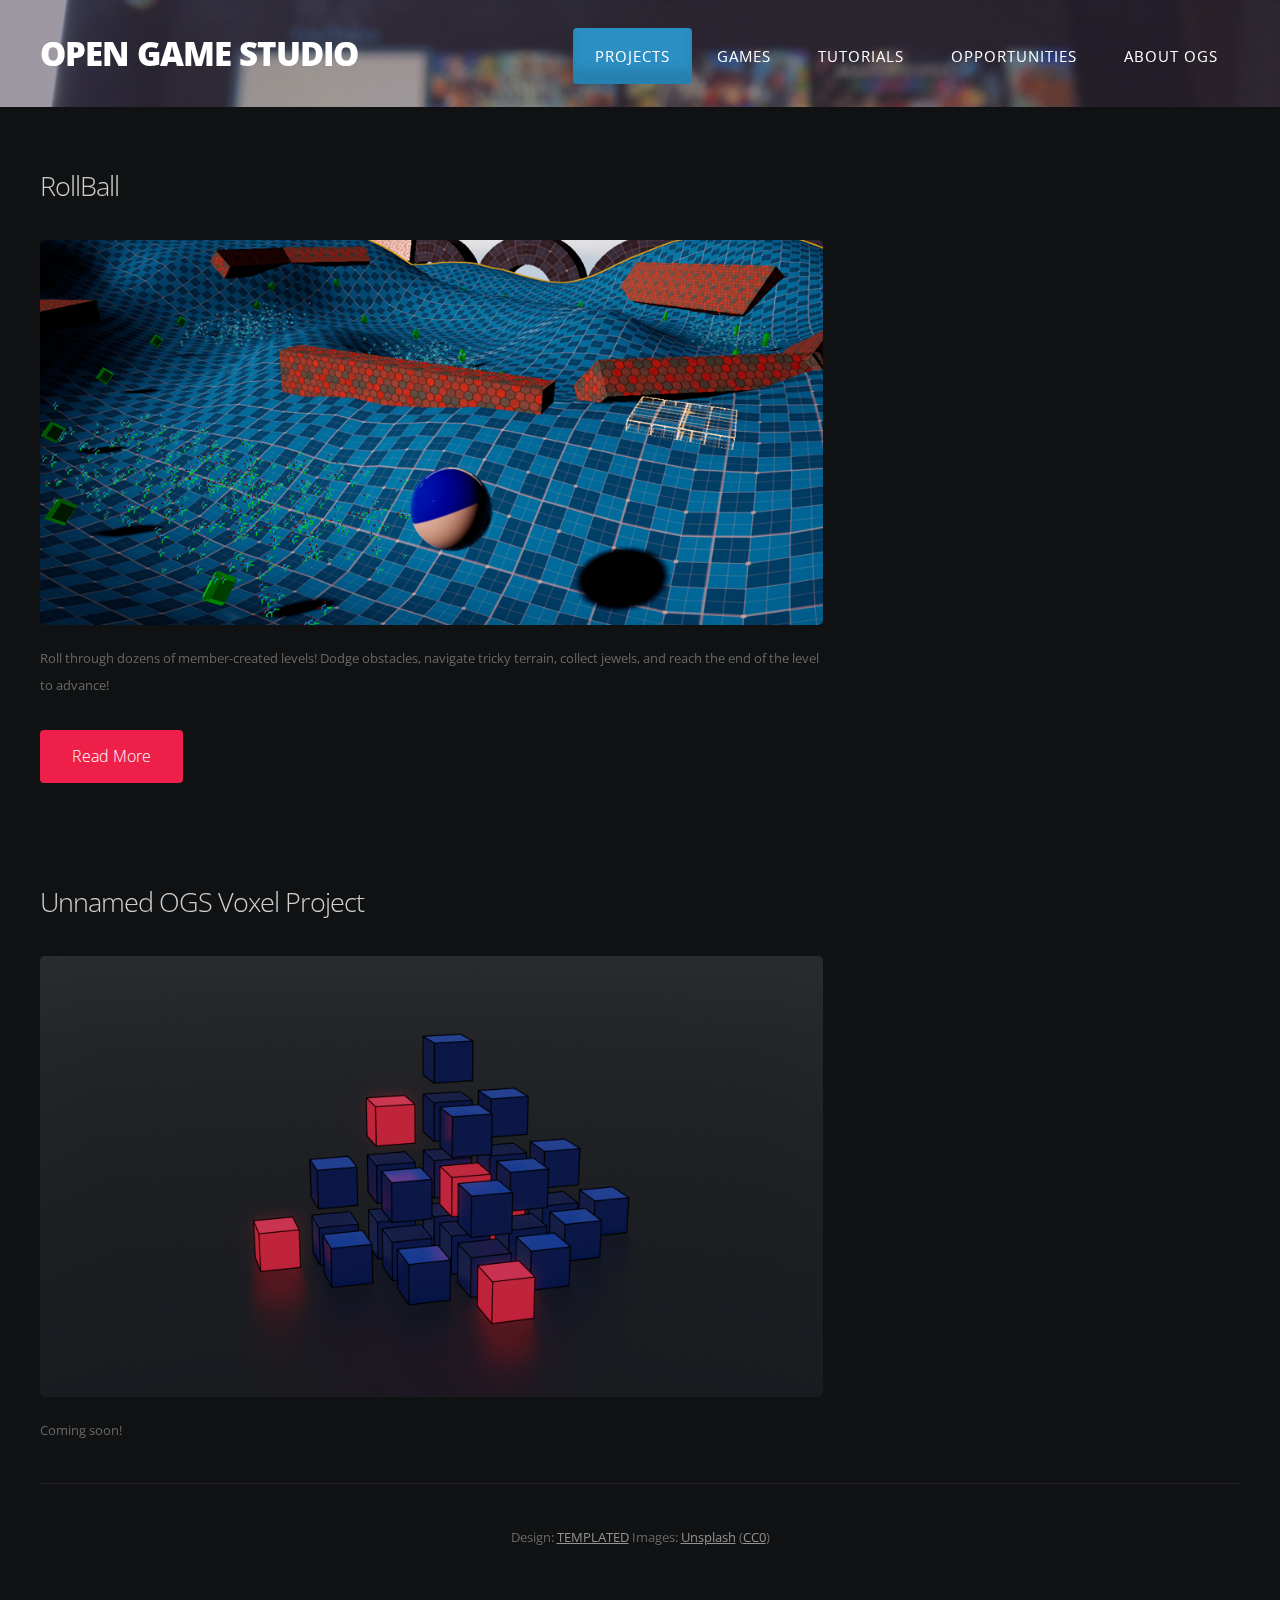
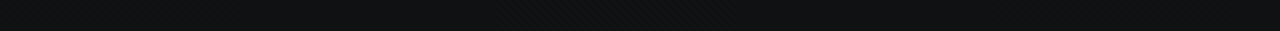
<file: Open Game Studio Website/Projects.html>
<!DOCTYPE HTML>
<!--
	MegaCorp by TEMPLATED
    templated.co @templatedco
    Released for free under the Creative Commons Attribution 3.0 license (templated.co/license)
-->
<html>
	<head>
		<title>OGS - Projects</title>
        <link rel="icon" href="/images/favicon.png" type="image/png"/>
		<meta http-equiv="content-type" content="text/html; charset=utf-8" />
		<meta name="description" content="" />
		<meta name="keywords" content="" />
		<link href="http://fonts.googleapis.com/css?family=Open+Sans:400,300,600,700,800" rel="stylesheet" type="text/css" />
		<!--[if lte IE 8]><script src="js/html5shiv.js"></script><![endif]-->
        <script src="http://ajax.googleapis.com/ajax/libs/jquery/1.11.0/jquery.min.js"></script>
		<script src="js/skel.min.js"></script>
		<script src="js/skel-panels.min.js"></script>
		<script src="js/init.js"></script>
		<noscript>
			<link rel="stylesheet" href="css/skel-noscript.css" />
			<link rel="stylesheet" href="css/style.css" />
			<link rel="stylesheet" href="css/style-desktop.css" />
		</noscript>
	</head>
	<body>

		<!-- Header -->
		<div id="header-wrapper">
		
        	<div id="header" class="container">
            
            	<div id="logo"><h1><a href="index.html">Open Game Studio</a></h1></div>
                <nav id="nav">
                    <ul>
                        <li class="current_page_item"><a href="Projects.html">Projects</a></li>
                        <li><a href="Games.html">Games</a></li>
                        <li><a href="Tutorials.html">Tutorials</a></li>
                        <li><a href="Opportunities.html">Opportunities</a></li>
                        <li><a href="AboutOGS.html">About OGS</a></li>
                    </ul>
                </nav>
                
            </div>

		</div>
		<!-- Header Ends Here -->

		<!-- Page -->
        
        	<div id="page">
            	<div class="container">
                	<div class="row">
                    
                    	<div id="content" class="8u">
                        	<article>
                            	<header>
                                    <h2>RollBall</h2>
                                </header>
                                <a href="RollBallContentPack1.html" class="image-style1"><img src="images/RollBall_Image1.png" alt=""></a>
                                <p>Roll through dozens of member-created levels! Dodge obstacles, navigate tricky terrain, collect jewels, and reach the end of the level to advance!</p>
                                <a href="RollBallContentPack1.html" class="button button-style1">Read More</a>
                            </article>
                            
                        </div>
                    </div>
                </div>
            </div>
            
		<!-- /Page -->

        		<!-- Page -->
        
        	<div id="page">
            	<div class="container">
                	<div class="row">
                    
                    	<div id="content" class="8u">
                        	<article>
                            	<header>
                                    <h2>Unnamed OGS Voxel Project</h2>
                                </header>
                                <a href="UnnamedOGSVoxelProject.html" class="image-style1"><img src="images/Voxel2.png" alt=""></a>
                                <p> Coming soon! </p>
<!--                                <a href="UnnamedOGSVoxelProject.html" class="button button-style1">Read More</a>-->
                            </article>
                            
                        </div>
                    </div>
                </div>
            </div>
            
		<!-- /Page -->

        		<!-- Page -->
        
<!--
        	<div id="page">
            	<div class="container">
                	<div class="row">
                    
                    	<div id="content" class="8u">
                        	<article>
                            	<header>
                                    <h2>Minigame Pile</h2>
                                </header>
                                <a href="MinigamePile.html" class="image-style1"><img src="images/RollBall_Image1.png" alt=""></a>
                                <a href="MinigamePile.html" class="button button-style1">Read More</a>
                            </article>
                            
                        </div>
                    </div>
                </div>
            </div>
-->
            
		<!-- /Page -->

		<!-- Copyright -->
            <div id="copyright" class="container">
                Design: <a href="http://templated.co">TEMPLATED</a> Images: <a href="http://unsplash.com">Unsplash</a> (<a href="http://unsplash.com/cc0">CC0</a>)
            </div>


	</body>
</html>
</file>
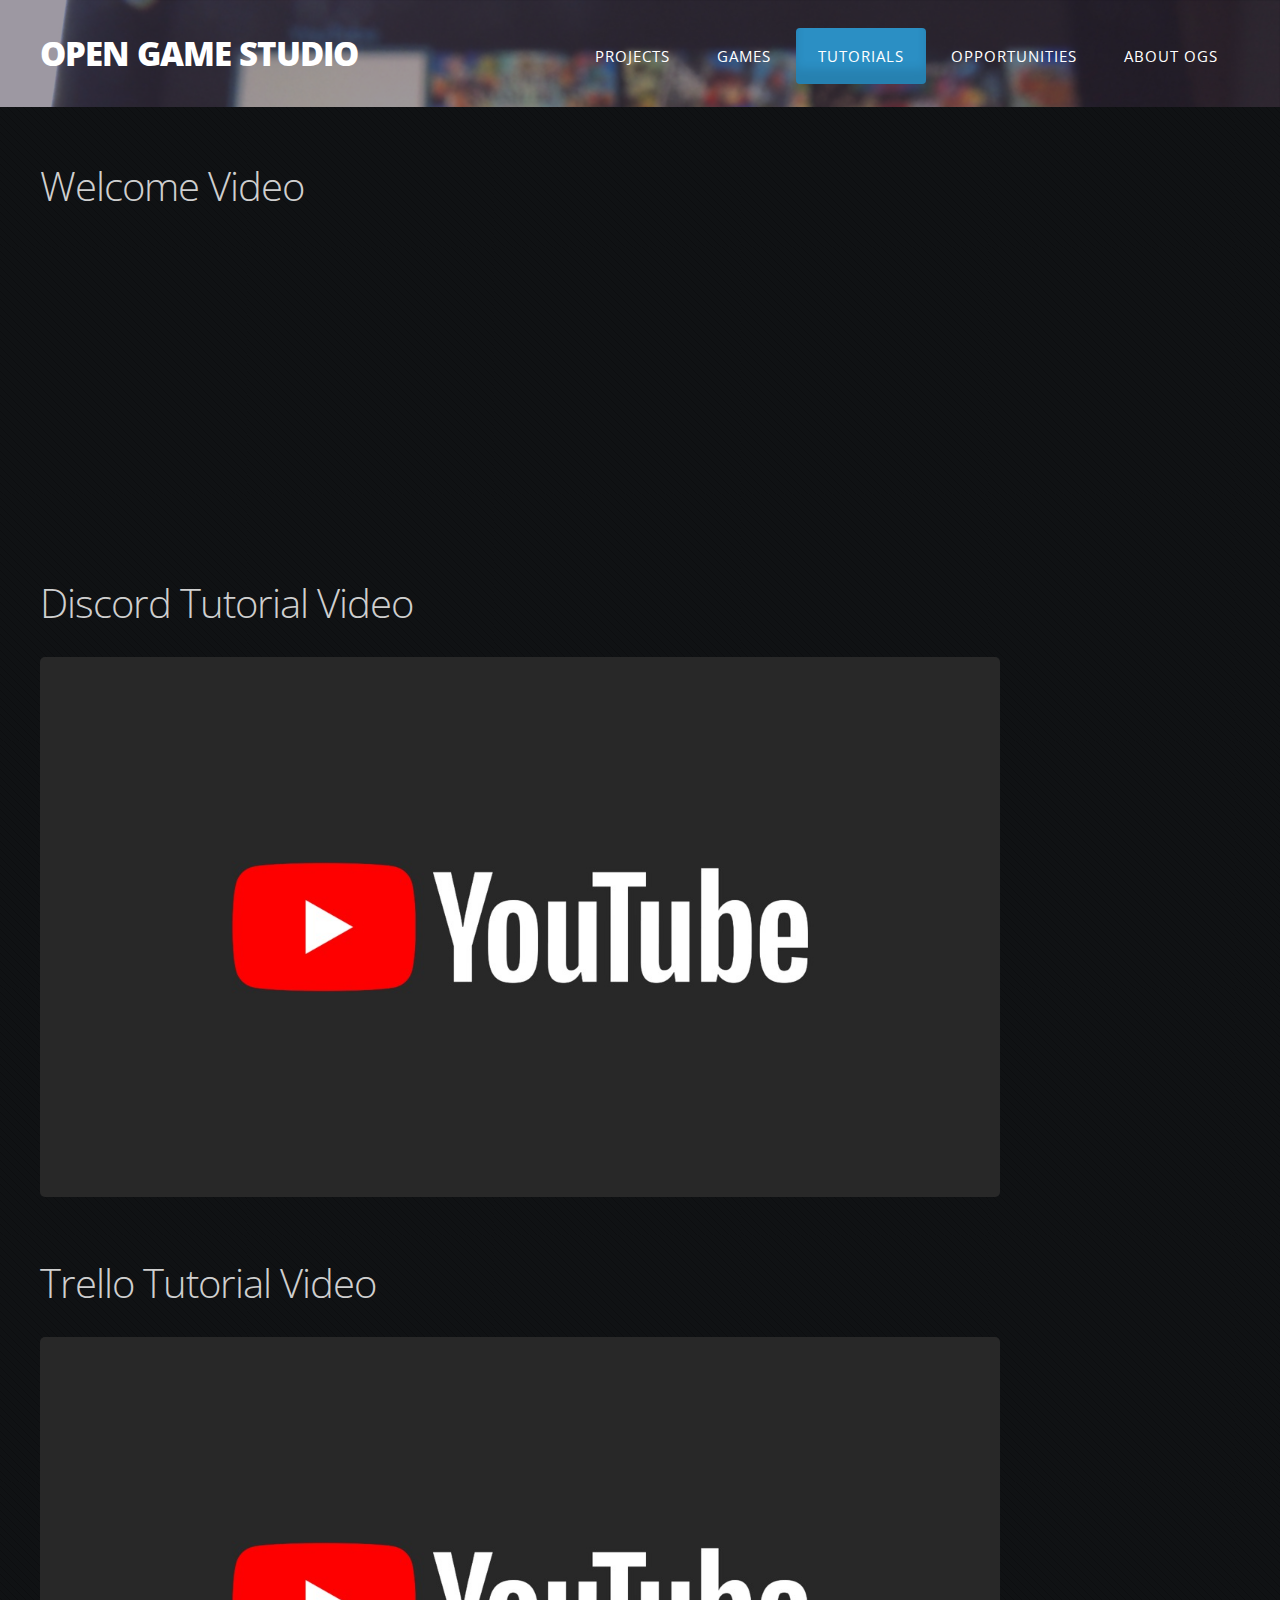
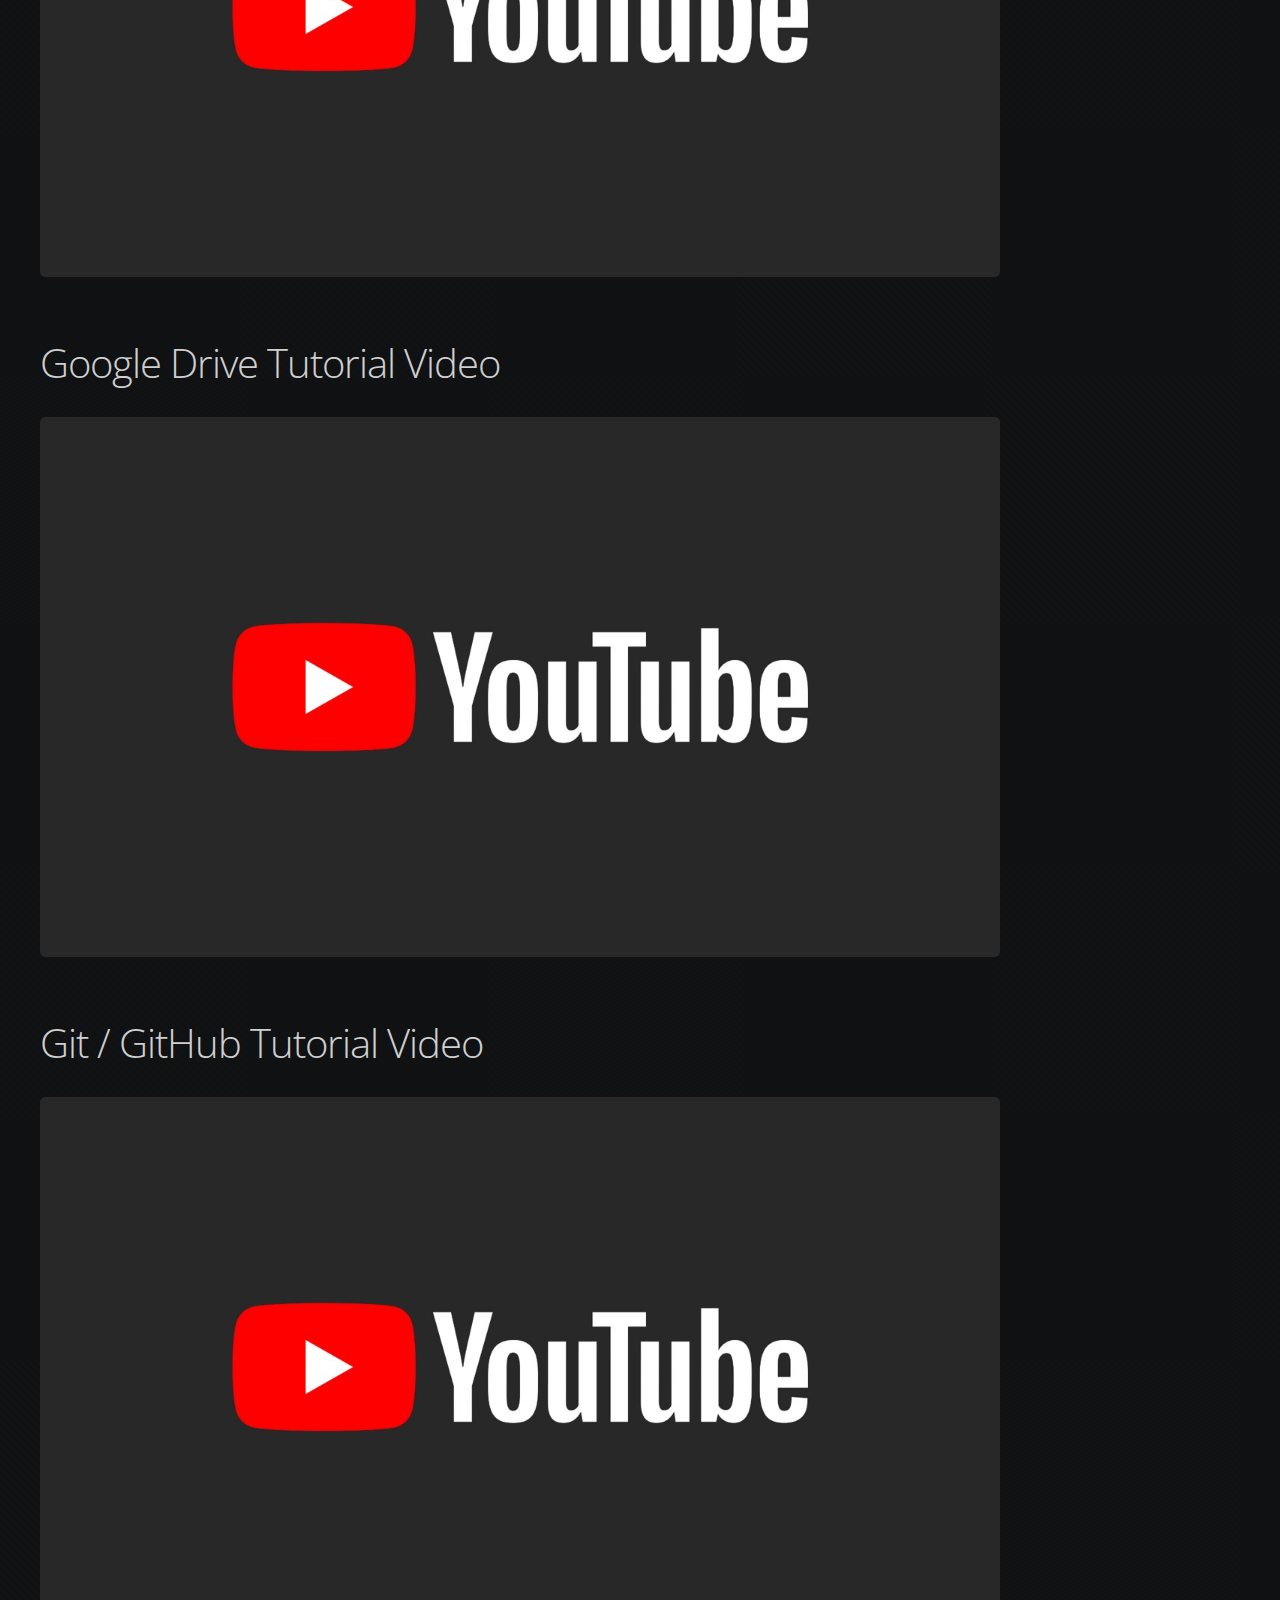
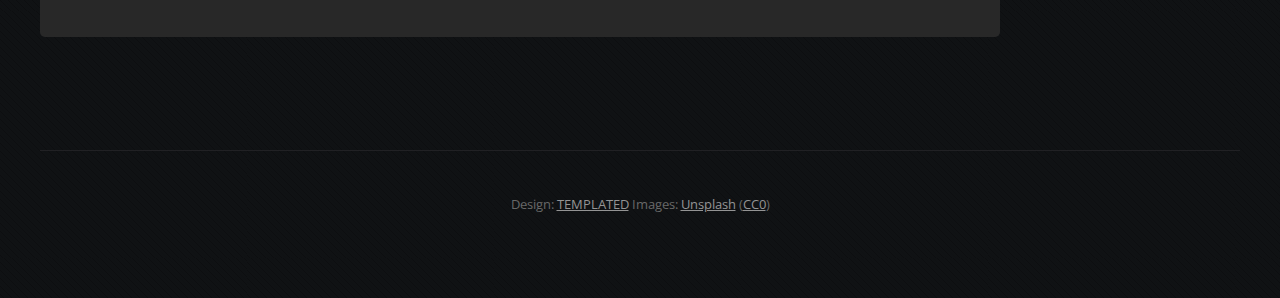
<file: Open Game Studio Website/Tutorials.html>
<!DOCTYPE HTML>
<!--
	MegaCorp by TEMPLATED
    templated.co @templatedco
    Released for free under the Creative Commons Attribution 3.0 license (templated.co/license)
-->
<html>
	<head>
		<title>OGS - Tutorials</title>
        <link rel="icon" href="/images/favicon.png" type="image/png"/>
		<meta http-equiv="content-type" content="text/html; charset=utf-8" />
		<meta name="description" content="" />
		<meta name="keywords" content="" />
		<link href="http://fonts.googleapis.com/css?family=Open+Sans:400,300,600,700,800" rel="stylesheet" type="text/css" />
		<!--[if lte IE 8]><script src="js/html5shiv.js"></script><![endif]-->
        <script src="http://ajax.googleapis.com/ajax/libs/jquery/1.11.0/jquery.min.js"></script>
		<script src="js/skel.min.js"></script>
		<script src="js/skel-panels.min.js"></script>
		<script src="js/init.js"></script>
		<noscript>
			<link rel="stylesheet" href="css/skel-noscript.css" />
			<link rel="stylesheet" href="css/style.css" />
			<link rel="stylesheet" href="css/style-desktop.css" />
		</noscript>
	</head>
	<body>

		<!-- Header -->
		<div id="header-wrapper">
            
        	<div id="header" class="container">
            
            	<div id="logo"><h1><a href="index.html">Open Game Studio</a></h1></div>
                <nav id="nav">
                    <ul>
                        <li><a href="Projects.html">Projects</a></li>
                        <li><a href="Games.html">Games</a></li>
                        <li class="current_page_item"><a href="Tutorials.html">Tutorials</a></li>
                        <li><a href="Opportunities.html">Opportunities</a></li>
                        <li><a href="AboutOGS.html">About OGS</a></li>
                    </ul>
                </nav>
                
            </div>

		</div>
		<!-- Header Ends Here -->

		<!-- Page -->
        
        	<div id="page">
            	<div class="container">
                	<div class="row">
                    
                    	<div id="content" class="12u skel-cell-important">
                        	<article>
                            	<header>
                                    <h2 class="main-title">Welcome Video</h2>
                                </header>
                                <iframe width="560" height="315" src="https://www.youtube.com/embed/QH2-TGUlwu4" frameborder="0" allow="accelerometer; autoplay; encrypted-media; gyroscope; picture-in-picture" allowfullscreen></iframe>
                                <br>
                                <br>
                            </article>
                        </div>
                        
                        
                        <div id="content" class="12u skel-cell-important">
                        	<article>
                            	<header>
                                    <h2 class="main-title">Discord Tutorial Video</h2>
                                </header>
                                <a href="#" class="image-style3"><img src="images/YouTube.jpg" alt=""></a>
                                <br>
                                <br>
                            </article>
                        </div>
                        
                        <div id="content" class="12u skel-cell-important">
                        	<article>
                            	<header>
                                    <h2 class="main-title">Trello Tutorial Video</h2>
                                </header>
                                <a href="#" class="image-style3"><img src="images/YouTube.jpg" alt=""></a>
                                <br>
                                <br>
                            </article>
                        </div>
                        
                        
                        <div id="content" class="12u skel-cell-important">
                        	<article>
                            	<header>
                                    <h2 class="main-title">Google Drive Tutorial Video</h2>
                                </header>
                                <a href="#" class="image-style3"><img src="images/YouTube.jpg" alt=""></a>
                                <br>
                                <br>
                            </article>
                        </div>
                        
                        
                        <div id="content" class="12u skel-cell-important">
                        	<article>
                            	<header>
                                    <h2 class="main-title">Git / GitHub Tutorial Video</h2>
                                </header>
                                <a href="#" class="image-style3"><img src="images/YouTube.jpg" alt=""></a>
                                <br>
                                <br>
                            </article>
                        </div>
                        
                    </div>
                </div>
            </div>
            
		<!-- /Page -->

		<!-- Copyright -->
            <div id="copyright" class="container">
                Design: <a href="http://templated.co">TEMPLATED</a> Images: <a href="http://unsplash.com">Unsplash</a> (<a href="http://unsplash.com/cc0">CC0</a>)
            </div>


	</body>
</html>
</file>
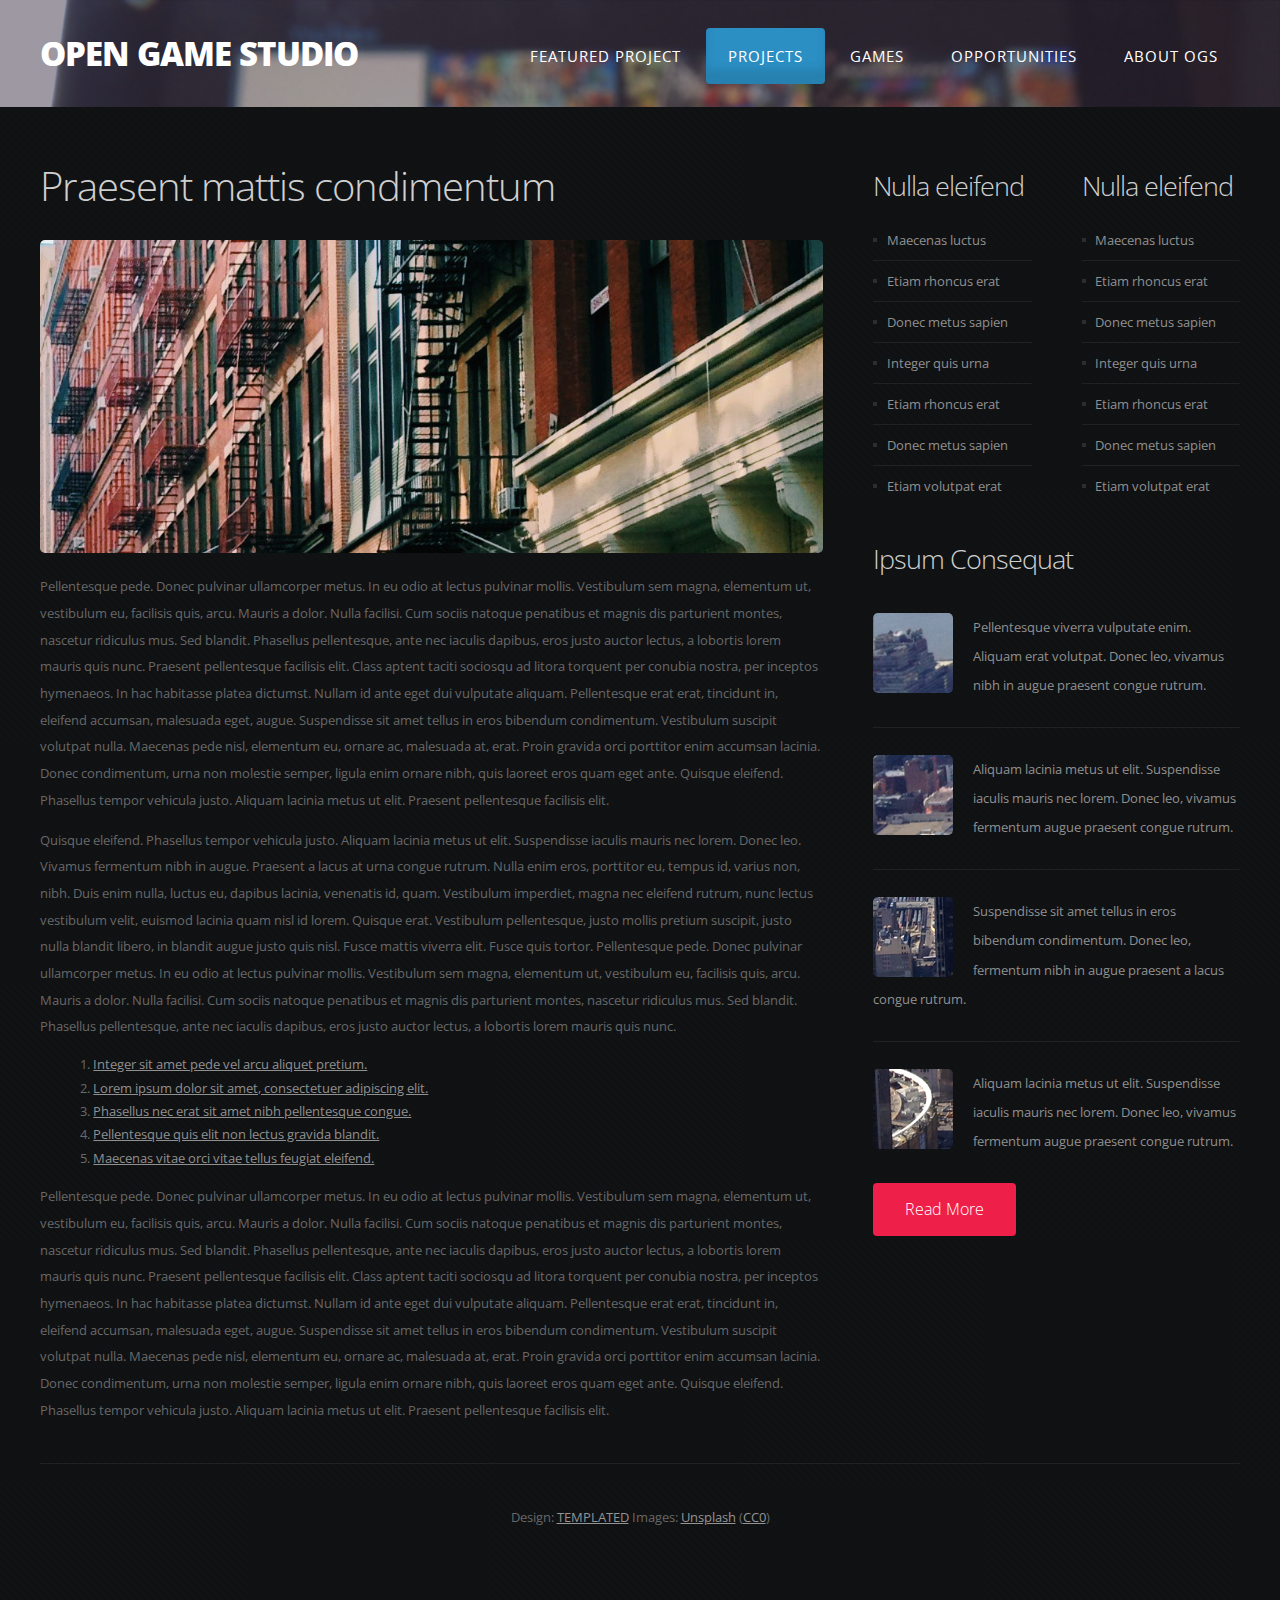
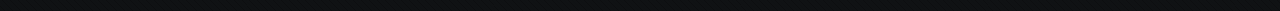
<file: Open Game Studio Website/twocolumn1.html>
<!DOCTYPE HTML>
<!--
	MegaCorp by TEMPLATED
    templated.co @templatedco
    Released for free under the Creative Commons Attribution 3.0 license (templated.co/license)
-->
<html>
	<head>
		<title>Open Game Studio</title>
        <link rel="icon" href="/images/favicon.png" type="image/png"/>
		<meta http-equiv="content-type" content="text/html; charset=utf-8" />
		<meta name="description" content="" />
		<meta name="keywords" content="" />
		<link href="http://fonts.googleapis.com/css?family=Open+Sans:400,300,600,700,800" rel="stylesheet" type="text/css" />
		<!--[if lte IE 8]><script src="js/html5shiv.js"></script><![endif]-->
        <script src="http://ajax.googleapis.com/ajax/libs/jquery/1.11.0/jquery.min.js"></script>
		<script src="js/skel.min.js"></script>
		<script src="js/skel-panels.min.js"></script>
		<script src="js/init.js"></script>
		<noscript>
			<link rel="stylesheet" href="css/skel-noscript.css" />
			<link rel="stylesheet" href="css/style.css" />
			<link rel="stylesheet" href="css/style-desktop.css" />
		</noscript>
	</head>
	<body>

		<!-- Header -->
		<div id="header-wrapper">
		
        	<div id="header" class="container">
            
            	<div id="logo"><h1><a href="index.html">Open Game Studio</a></h1></div>
                <nav id="nav">
                    <ul>
                        <li><a href="FeaturedProject.html">Featured Project</a></li>
                        <li class="current_page_item"><a href="Projects.html">Projects</a></li>
                        <li><a href="Games.html">Games</a></li>
                        <li><a href="Opportunities.html">Opportunities</a></li>
                        <li><a href="AboutOGS.html">About OGS</a></li>
                    </ul>
                </nav>
                
            </div>

		</div>
		<!-- Header Ends Here -->

		<!-- Page -->
        
        	<div id="page">
            	<div class="container">
                	<div class="row">
                    
                    	<div id="content" class="8u skel-cell-important">
                        	<article>
                            	<header>
                                    <h2 class="main-title">Praesent mattis condimentum</h2>
                                </header>
                                <a href="#" class="image-style1"><img src="images/pic01.jpg" alt=""></a>
                                <p>Pellentesque pede. Donec pulvinar ullamcorper metus. In eu odio at lectus pulvinar mollis. Vestibulum sem magna, elementum ut, vestibulum eu, facilisis quis, arcu. Mauris a dolor. Nulla facilisi. Cum sociis natoque penatibus et magnis dis parturient montes, nascetur ridiculus mus. Sed blandit. Phasellus pellentesque, ante nec iaculis dapibus, eros justo auctor lectus, a lobortis lorem mauris quis nunc. Praesent pellentesque facilisis elit. Class aptent taciti sociosqu ad litora torquent per conubia nostra, per inceptos hymenaeos. In hac habitasse platea dictumst. Nullam id ante eget dui vulputate aliquam. Pellentesque erat erat, tincidunt in, eleifend accumsan, malesuada eget, augue. Suspendisse sit amet tellus in eros bibendum condimentum. Vestibulum suscipit volutpat nulla. Maecenas pede nisl, elementum eu, ornare ac, malesuada at, erat. Proin gravida orci porttitor enim accumsan lacinia. Donec condimentum, urna non molestie semper, ligula enim ornare nibh, quis laoreet eros quam eget ante. Quisque eleifend. Phasellus tempor vehicula justo. Aliquam lacinia metus ut elit. Praesent pellentesque facilisis elit.</p>
                                <p>Quisque eleifend. Phasellus tempor vehicula justo. Aliquam lacinia metus ut elit. Suspendisse iaculis mauris nec lorem.							Donec leo. Vivamus fermentum nibh in augue. Praesent a lacus at urna congue rutrum. Nulla enim eros, porttitor eu, tempus id, varius non, nibh. Duis enim nulla, luctus eu, dapibus lacinia, venenatis id, quam. Vestibulum imperdiet, magna nec eleifend rutrum, nunc lectus vestibulum velit, euismod lacinia quam nisl id lorem. Quisque erat. Vestibulum pellentesque, justo mollis pretium suscipit, justo nulla blandit libero, in blandit augue justo quis nisl. Fusce mattis viverra elit. Fusce quis tortor. Pellentesque pede. Donec pulvinar ullamcorper metus. In eu odio at lectus pulvinar mollis. Vestibulum sem magna, elementum ut, vestibulum eu, facilisis quis, arcu. Mauris a dolor. Nulla facilisi. Cum sociis natoque penatibus et magnis dis parturient montes, nascetur ridiculus mus. Sed blandit. Phasellus pellentesque, ante nec iaculis dapibus, eros justo auctor lectus, a lobortis lorem mauris quis nunc. </p>
                                <ul class="style5">
                                    <li><a href="#">Integer sit amet pede vel arcu aliquet pretium.</a></li>
                                    <li><a href="#">Lorem ipsum dolor sit amet, consectetuer adipiscing elit.</a></li>
                                    <li><a href="#">Phasellus nec erat sit amet nibh pellentesque congue.</a></li>
                                    <li><a href="#">Pellentesque quis elit non lectus gravida blandit.</a></li>
                                    <li><a href="#">Maecenas vitae orci vitae tellus feugiat eleifend.</a></li>
                                </ul>
        <p>Pellentesque pede. Donec pulvinar ullamcorper metus. In eu odio at lectus pulvinar mollis. Vestibulum sem magna, elementum ut, vestibulum eu, facilisis quis, arcu. Mauris a dolor. Nulla facilisi. Cum sociis natoque penatibus et magnis dis parturient montes, nascetur ridiculus mus. Sed blandit. Phasellus pellentesque, ante nec iaculis dapibus, eros justo auctor lectus, a lobortis lorem mauris quis nunc. Praesent pellentesque facilisis elit. Class aptent taciti sociosqu ad litora torquent per conubia nostra, per inceptos hymenaeos. In hac habitasse platea dictumst. Nullam id ante eget dui vulputate aliquam. Pellentesque erat erat, tincidunt in, eleifend accumsan, malesuada eget, augue. Suspendisse sit amet tellus in eros bibendum condimentum. Vestibulum suscipit volutpat nulla. Maecenas pede nisl, elementum eu, ornare ac, malesuada at, erat. Proin gravida orci porttitor enim accumsan lacinia. Donec condimentum, urna non molestie semper, ligula enim ornare nibh, quis laoreet eros quam eget ante. Quisque eleifend. Phasellus tempor vehicula justo. Aliquam lacinia metus ut elit. Praesent pellentesque facilisis elit.</p>
                            </article>
                        </div>
                    	<div id="sidebar" class="4u">
                        	<div class="row">
                                <section id="box1" class="6u">
                                    <h2>Nulla  eleifend</h2>
                                    <ul class="style4">
                                        <li class="first"><a href="#">Maecenas luctus</a></li>
                                        <li><a href="#">Etiam rhoncus erat</a></li>
                                        <li><a href="#">Donec metus sapien</a></li>
                                        <li><a href="#">Integer quis urna</a></li>
                                        <li><a href="#">Etiam rhoncus erat</a></li>
                                        <li><a href="#">Donec metus sapien</a></li>
                                        <li><a href="#">Etiam volutpat erat</a></li>
                                    </ul>
                                </section>
                                <section class="6u">
                                    <h2>Nulla  eleifend</h2>
                                    <ul class="style4">
                                        <li class="first"><a href="#">Maecenas luctus</a></li>
                                        <li><a href="#">Etiam rhoncus erat</a></li>
                                        <li><a href="#">Donec metus sapien</a></li>
                                        <li><a href="#">Integer quis urna</a></li>
                                        <li><a href="#">Etiam rhoncus erat</a></li>
                                        <li><a href="#">Donec metus sapien</a></li>
                                        <li><a href="#">Etiam volutpat erat</a></li>
                                    </ul>
                                </section>
                            </div>
                            <section id="box2">
                                <h2>Ipsum Consequat</h2>
                                <ul class="style2">
                                    <li class="first">
                                        <p><a href="#"><img src="images/pics07.jpg" alt="">Pellentesque viverra vulputate enim. Aliquam erat volutpat. Donec leo, vivamus nibh in augue praesent congue rutrum. </a></p>
                                    </li>
                                    <li>
                                        <p><a href="#"><img src="images/pics08.jpg" alt="">Aliquam lacinia metus ut elit. Suspendisse iaculis mauris nec lorem. Donec leo, vivamus fermentum augue praesent congue rutrum.</a></p>
                                    </li>
                                    <li>
                                        <p><a href="#"><img src="images/pics09.jpg" alt="">Suspendisse sit amet tellus in eros bibendum condimentum. Donec leo, fermentum nibh in augue praesent a lacus congue rutrum. </a></p>
                                    </li>
                                    <li>
                                        <p><a href="#"><img src="images/pics10.jpg" alt="">Aliquam lacinia metus ut elit. Suspendisse iaculis mauris nec lorem. Donec leo, vivamus fermentum augue praesent congue rutrum.</a></p>
                                    </li>
                                </ul>
                                <a href="#" class="button button-style1">Read More</a>
                            </section>
                        </div>
                    
                    </div>
                </div>
            </div>
            
		<!-- /Page -->

		<!-- Copyright -->
            <div id="copyright" class="container">
                Design: <a href="http://templated.co">TEMPLATED</a> Images: <a href="http://unsplash.com">Unsplash</a> (<a href="http://unsplash.com/cc0">CC0</a>)
            </div>


	</body>
</html>
</file>
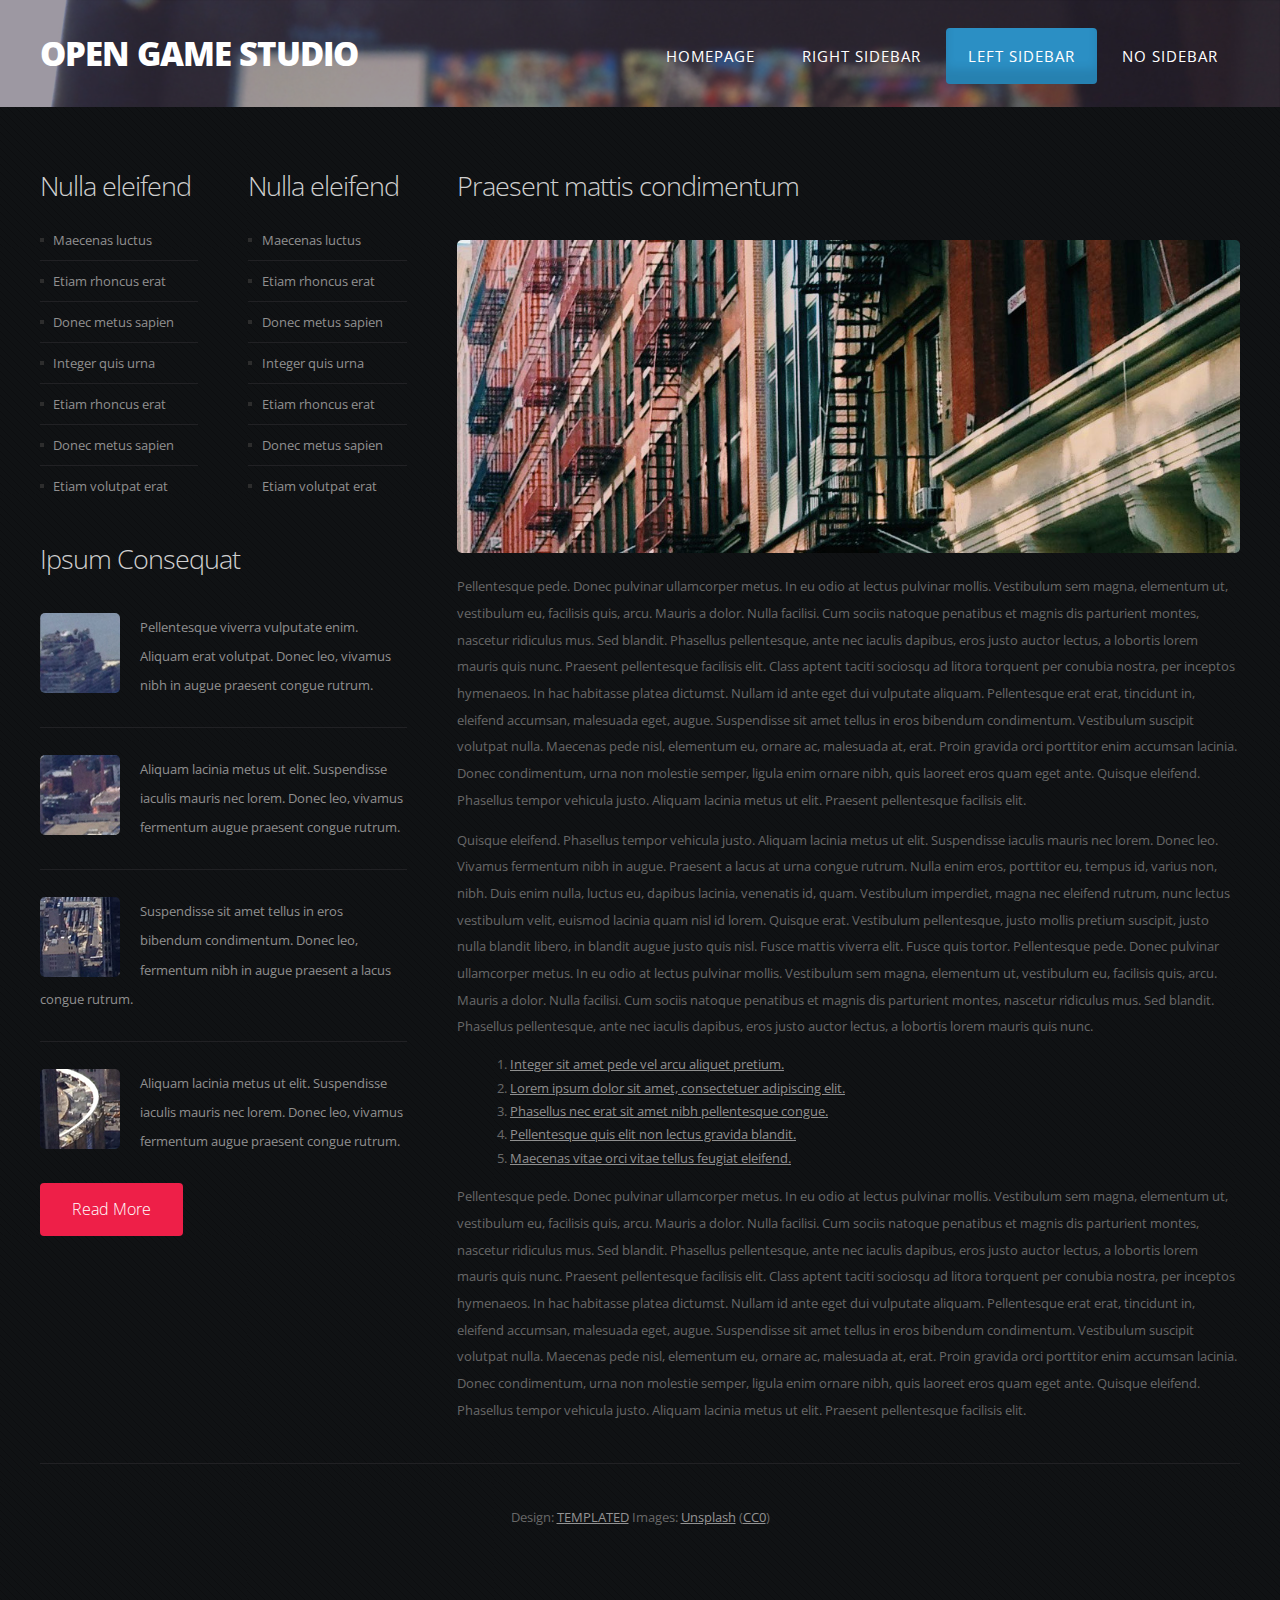
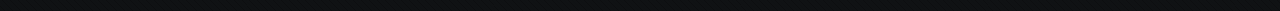
<file: Open Game Studio Website/twocolumn2.html>
<!DOCTYPE HTML>
<!--
	MegaCorp by TEMPLATED
    templated.co @templatedco
    Released for free under the Creative Commons Attribution 3.0 license (templated.co/license)
-->
<html>
	<head>
		<title>Open Game Studio</title>
        <link rel="icon" href="/images/favicon.png" type="image/png"/>
		<meta http-equiv="content-type" content="text/html; charset=utf-8" />
		<meta name="description" content="" />
		<meta name="keywords" content="" />
		<link href="http://fonts.googleapis.com/css?family=Open+Sans:400,300,600,700,800" rel="stylesheet" type="text/css" />
		<!--[if lte IE 8]><script src="js/html5shiv.js"></script><![endif]-->
        <script src="http://ajax.googleapis.com/ajax/libs/jquery/1.11.0/jquery.min.js"></script>
		<script src="js/skel.min.js"></script>
		<script src="js/skel-panels.min.js"></script>
		<script src="js/init.js"></script>
		<noscript>
			<link rel="stylesheet" href="css/skel-noscript.css" />
			<link rel="stylesheet" href="css/style.css" />
			<link rel="stylesheet" href="css/style-desktop.css" />
		</noscript>
	</head>
	<body>

		<!-- Header -->
		<div id="header-wrapper">
		
        	<div id="header" class="container">
            
            	<div id="logo"><h1><a href="#">Open Game Studio</a></h1></div>
                <nav id="nav">
                    <ul>
                        <li><a href="index.html">Homepage</a></li>
                        <li><a href="twocolumn1.html">Right Sidebar</a></li>
                        <li class="current_page_item"><a href="twocolumn2.html">Left Sidebar</a></li>
                        <li><a href="onecolumn.html">No Sidebar</a></li>
                    </ul>
                </nav>
                
            </div>

		</div>
		<!-- Header Ends Here -->

		<!-- Page -->
        
        	<div id="page">
            	<div class="container">
                	<div class="row">
                    
                    	<div id="sidebar" class="4u">
                        	<div class="row">
                                <section id="box1" class="6u">
                                    <h2>Nulla  eleifend</h2>
                                    <ul class="style4">
                                        <li class="first"><a href="#">Maecenas luctus</a></li>
                                        <li><a href="#">Etiam rhoncus erat</a></li>
                                        <li><a href="#">Donec metus sapien</a></li>
                                        <li><a href="#">Integer quis urna</a></li>
                                        <li><a href="#">Etiam rhoncus erat</a></li>
                                        <li><a href="#">Donec metus sapien</a></li>
                                        <li><a href="#">Etiam volutpat erat</a></li>
                                    </ul>
                                </section>
                                <section class="6u">
                                    <h2>Nulla  eleifend</h2>
                                    <ul class="style4">
                                        <li class="first"><a href="#">Maecenas luctus</a></li>
                                        <li><a href="#">Etiam rhoncus erat</a></li>
                                        <li><a href="#">Donec metus sapien</a></li>
                                        <li><a href="#">Integer quis urna</a></li>
                                        <li><a href="#">Etiam rhoncus erat</a></li>
                                        <li><a href="#">Donec metus sapien</a></li>
                                        <li><a href="#">Etiam volutpat erat</a></li>
                                    </ul>
                                </section>
                            </div>
                            <section id="box2">
                                <h2>Ipsum Consequat</h2>
                                <ul class="style2">
                                    <li class="first">
                                        <p><a href="#"><img src="images/pics07.jpg" alt="">Pellentesque viverra vulputate enim. Aliquam erat volutpat. Donec leo, vivamus nibh in augue praesent congue rutrum. </a></p>
                                    </li>
                                    <li>
                                        <p><a href="#"><img src="images/pics08.jpg" alt="">Aliquam lacinia metus ut elit. Suspendisse iaculis mauris nec lorem. Donec leo, vivamus fermentum augue praesent congue rutrum.</a></p>
                                    </li>
                                    <li>
                                        <p><a href="#"><img src="images/pics09.jpg" alt="">Suspendisse sit amet tellus in eros bibendum condimentum. Donec leo, fermentum nibh in augue praesent a lacus congue rutrum. </a></p>
                                    </li>
                                    <li>
                                        <p><a href="#"><img src="images/pics10.jpg" alt="">Aliquam lacinia metus ut elit. Suspendisse iaculis mauris nec lorem. Donec leo, vivamus fermentum augue praesent congue rutrum.</a></p>
                                    </li>
                                </ul>
                                <a href="#" class="button button-style1">Read More</a>
                            </section>
                        </div>

                    	<div id="content" class="8u skel-cell-important">
                        	<article>
                            	<header>
                                    <h2>Praesent mattis condimentum</h2>
                                </header>
                                <a href="#" class="image-style1"><img src="images/pic01.jpg" alt=""></a>
                                <p>Pellentesque pede. Donec pulvinar ullamcorper metus. In eu odio at lectus pulvinar mollis. Vestibulum sem magna, elementum ut, vestibulum eu, facilisis quis, arcu. Mauris a dolor. Nulla facilisi. Cum sociis natoque penatibus et magnis dis parturient montes, nascetur ridiculus mus. Sed blandit. Phasellus pellentesque, ante nec iaculis dapibus, eros justo auctor lectus, a lobortis lorem mauris quis nunc. Praesent pellentesque facilisis elit. Class aptent taciti sociosqu ad litora torquent per conubia nostra, per inceptos hymenaeos. In hac habitasse platea dictumst. Nullam id ante eget dui vulputate aliquam. Pellentesque erat erat, tincidunt in, eleifend accumsan, malesuada eget, augue. Suspendisse sit amet tellus in eros bibendum condimentum. Vestibulum suscipit volutpat nulla. Maecenas pede nisl, elementum eu, ornare ac, malesuada at, erat. Proin gravida orci porttitor enim accumsan lacinia. Donec condimentum, urna non molestie semper, ligula enim ornare nibh, quis laoreet eros quam eget ante. Quisque eleifend. Phasellus tempor vehicula justo. Aliquam lacinia metus ut elit. Praesent pellentesque facilisis elit.</p>
                                <p>Quisque eleifend. Phasellus tempor vehicula justo. Aliquam lacinia metus ut elit. Suspendisse iaculis mauris nec lorem.							Donec leo. Vivamus fermentum nibh in augue. Praesent a lacus at urna congue rutrum. Nulla enim eros, porttitor eu, tempus id, varius non, nibh. Duis enim nulla, luctus eu, dapibus lacinia, venenatis id, quam. Vestibulum imperdiet, magna nec eleifend rutrum, nunc lectus vestibulum velit, euismod lacinia quam nisl id lorem. Quisque erat. Vestibulum pellentesque, justo mollis pretium suscipit, justo nulla blandit libero, in blandit augue justo quis nisl. Fusce mattis viverra elit. Fusce quis tortor. Pellentesque pede. Donec pulvinar ullamcorper metus. In eu odio at lectus pulvinar mollis. Vestibulum sem magna, elementum ut, vestibulum eu, facilisis quis, arcu. Mauris a dolor. Nulla facilisi. Cum sociis natoque penatibus et magnis dis parturient montes, nascetur ridiculus mus. Sed blandit. Phasellus pellentesque, ante nec iaculis dapibus, eros justo auctor lectus, a lobortis lorem mauris quis nunc. </p>
                                <ul class="style5">
                                    <li><a href="#">Integer sit amet pede vel arcu aliquet pretium.</a></li>
                                    <li><a href="#">Lorem ipsum dolor sit amet, consectetuer adipiscing elit.</a></li>
                                    <li><a href="#">Phasellus nec erat sit amet nibh pellentesque congue.</a></li>
                                    <li><a href="#">Pellentesque quis elit non lectus gravida blandit.</a></li>
                                    <li><a href="#">Maecenas vitae orci vitae tellus feugiat eleifend.</a></li>
                                </ul>
        <p>Pellentesque pede. Donec pulvinar ullamcorper metus. In eu odio at lectus pulvinar mollis. Vestibulum sem magna, elementum ut, vestibulum eu, facilisis quis, arcu. Mauris a dolor. Nulla facilisi. Cum sociis natoque penatibus et magnis dis parturient montes, nascetur ridiculus mus. Sed blandit. Phasellus pellentesque, ante nec iaculis dapibus, eros justo auctor lectus, a lobortis lorem mauris quis nunc. Praesent pellentesque facilisis elit. Class aptent taciti sociosqu ad litora torquent per conubia nostra, per inceptos hymenaeos. In hac habitasse platea dictumst. Nullam id ante eget dui vulputate aliquam. Pellentesque erat erat, tincidunt in, eleifend accumsan, malesuada eget, augue. Suspendisse sit amet tellus in eros bibendum condimentum. Vestibulum suscipit volutpat nulla. Maecenas pede nisl, elementum eu, ornare ac, malesuada at, erat. Proin gravida orci porttitor enim accumsan lacinia. Donec condimentum, urna non molestie semper, ligula enim ornare nibh, quis laoreet eros quam eget ante. Quisque eleifend. Phasellus tempor vehicula justo. Aliquam lacinia metus ut elit. Praesent pellentesque facilisis elit.</p>
                            </article>
                        </div>
                    
                    </div>
                </div>
            </div>
            
		<!-- /Page -->

		<!-- Copyright -->
            <div id="copyright" class="container">
                Design: <a href="http://templated.co">TEMPLATED</a> Images: <a href="http://unsplash.com">Unsplash</a> (<a href="http://unsplash.com/cc0">CC0</a>)
            </div>


	</body>
</html>
</file>
<file: Open Game Studio Website/css/style-desktop.css>
/*
	MegaCorp by TEMPLATED
    templated.co @templatedco
    Released for free under the Creative Commons Attribution 3.0 license (templated.co/license)
*/

/* Header */

#header {
	overflow: hidden;
	position: relative;
		height: 8em;
}

/* Logo */

	#logo {
		position: absolute;
		top: 3em;
		left: 0;
	}
	
	#logo h1 a {
		float: left;
		padding: 0em 0.25em 0em 0em;
		letter-spacing: -1px;
		text-decoration: none;
		text-transform: uppercase;
		font-size: 2.50em;
		font-weight: 800;
		color: #FFF;
	}
	
/* Menu */

	#nav {
		position: absolute;
		top: 1.1em;
		right: 0;
	}
	
	#nav ul {
		text-align: center;
	}
	
	#nav li {
		display: inline-block;
	}
	
	#nav a {
		display: block;
		float: left;
		padding: 1em 1.5em;
		border-radius: 4px;
		letter-spacing: 1px;
		text-decoration: none;
		text-transform: uppercase;
		font-size: 1.10em;
		color: #FFF;
		outline: 0;
	}
	
	#nav .current_page_item {
	}
	
	#nav .current_page_item a {
		background: #2B8FC4;
		box-shadow: inset 0px -15px 10px 0px rgba(0,0,0,0.10);
		text-shadow: none;
		color: #FFFFFF;
	}
	
	#nav a:hover {
	}
</file>
<file: Open Game Studio Website/css/skel-noscript.css>
/* Resets (http://meyerweb.com/eric/tools/css/reset/ | v2.0 | 20110126 | License: none (public domain)) */

	html,body,div,span,applet,object,iframe,h1,h2,h3,h4,h5,h6,p,blockquote,pre,a,abbr,acronym,address,big,cite,code,del,dfn,em,img,ins,kbd,q,s,samp,small,strike,strong,sub,sup,tt,var,b,u,i,center,dl,dt,dd,ol,ul,li,fieldset,form,label,legend,table,caption,tbody,tfoot,thead,tr,th,td,article,aside,canvas,details,embed,figure,figcaption,footer,header,hgroup,menu,nav,output,ruby,section,summary,time,mark,audio,video{margin:0;padding:0;border:0;font-size:100%;font:inherit;vertical-align:baseline;}article,aside,details,figcaption,figure,footer,header,hgroup,menu,nav,section{display:block;}body{line-height:1;}ol,ul{list-style:none;}blockquote,q{quotes:none;}blockquote:before,blockquote:after,q:before,q:after{content:'';content:none;}table{border-collapse:collapse;border-spacing:0;}body{-webkit-text-size-adjust:none}

/* Box Model */

	*, *:before, *:after {
		-moz-box-sizing: border-box;
		-webkit-box-sizing: border-box;
		-o-box-sizing: border-box;
		-ms-box-sizing: border-box;
		box-sizing: border-box;
	}

/* Container */

	body {
		min-width: 1200px;
	}

	.container {
		width: 1200px;
		margin-left: auto;
		margin-right: auto;
	}

	/* Modifiers */
	
		.container.small {
			width: 900px;
		}

		.container.big {
			width: 100%;
			max-width: 1500px;
			min-width: 1200px;
		}

/* Grid */

	/* Cells */

		.\31 2u { width: 100% }
		.\31 1u { width: 91.6666666667% }
		.\31 0u { width: 83.3333333333% }
		.\39 u { width: 75% }
		.\38 u { width: 66.6666666667% }
		.\37 u { width: 58.3333333333% }
		.\36 u { width: 50% }
		.\35 u { width: 41.6666666667% }
		.\34 u { width: 33.3333333333% }
		.\33 u { width: 25% }
		.\32 u { width: 16.6666666667% }
		.\31 u { width: 8.3333333333% }
		.\-11u { margin-left: 91.6666666667% }
		.\-10u { margin-left: 83.3333333333% }
		.\-9u { margin-left: 75% }
		.\-8u { margin-left: 66.6666666667% }
		.\-7u { margin-left: 58.3333333333% }
		.\-6u { margin-left: 50% }
		.\-5u { margin-left: 41.6666666667% }
		.\-4u { margin-left: 33.3333333333% }
		.\-3u { margin-left: 25% }
		.\-2u { margin-left: 16.6666666667% }
		.\-1u { margin-left: 8.3333333333% }

		.row > * {
			padding: 50px 0 0 50px;
			float: left;
			-moz-box-sizing: border-box;
			-webkit-box-sizing: border-box;
			-o-box-sizing: border-box;
			-ms-box-sizing: border-box;
			box-sizing: border-box;
		}

		.row + .row > * {
			padding-top: 50px;
		}

		.row {
			margin-left: -50px;
		}

	/* Rows */

		.row:after {
			content: '';
			display: block;
			clear: both;
			height: 0;
		}

		.row:first-child > * {
			padding-top: 0;
		}

		.row > * {
			padding-top: 0;
		}

		/* Modifiers */

			/* Flush */

				.row.flush {
					margin-left: 0;
				}

				.row.flush > * {
					padding: 0 !important;
				}

			/* Quarter */

				.row.quarter > * {
					padding: 12.5px 0 0 12.5px;
				}

				.row.quarter + .row.quarter > * {
					padding-top: 12.5px;
				}

				.row.quarter {
					margin-left: -12.5px;
				}

			/* Half */

				.row.half > * {
					padding: 25px 0 0 25px;
				}

				.row.half + .row.half > * {
					padding-top: 25px;
				}

				.row.half {
					margin-left: -25px;
				}

			/* One and (a) Half */

				.row.oneandhalf > * {
					padding: 75px 0 0 75px;
				}

				.row.oneandhalf + .row.oneandhalf > * {
					padding-top: 75px;
				}

				.row.oneandhalf {
					margin-left: -75px;
				}

			/* Double */

				.row.double > * {
					padding: 100px 0 0 100px;
				}

				.row.double + .row.double > * {
					padding-top: 100px;
				}

				.row.double {
					margin-left: -100px;
				}
</file>
<file: Open Game Studio Website/css/style.css>
@charset 'UTF-8';
@font-face{
    font-family:'FontAwesome';
    src:url('font/fontawesome-webfont.eot?v=5.0.11');
    src:url('font/fontawesome-webfont.eot?#iefix&v=5.0.11') 
        format('embedded-opentype'),url('font/fontawesome-webfont.woff?v=5.0.11') 
        format('woff'),url('font/fontawesome-webfont.ttf?v=5.0.11') 
        format('truetype'),url('font/fontawesome-webfont.svg?v=5.0.11#fontawesomeregular') 
        format('svg');
    font-weight:normal;
    font-style:normal
    }

/*
	MegaCorp by TEMPLATED
    templated.co @templatedco
    Released for free under the Creative Commons Attribution 3.0 license (templated.co/license)
*/

body
{
	margin: 0;
	padding: 0em;
	line-height: 2em;
	font-family: 'Open Sans', sans-serif;
	font-size: 10pt;
	color: #686868;
}

body, #skel-panels-pageWrapper
{
	background: #090C13 url(images/main-bg.png) repeat;
}

h1, h2, h3 {
	margin: 0;
	padding: 0;
	font-weight: 300;
	color: #CFCFCF;
}

h2
{
	letter-spacing: -1px;
	font-size: 2.00em;
}

p, ol, ul
{
	margin-top: 1em;
}

p
{
}

a
{
	text-decoration: underline;
	color: #909090;
}

a:hover
{
	text-decoration: none;
}

/* Image Style 1 */

	.image-style1
	{
		display: block;
		width: 100%;
	}
	
/* Buttons Style 1 */


	.button
	{
		position: relative;
		display: inline-block;
		background: #EE1F48;
		padding: 0.8em 2em;
		border-radius: 4px;
		text-decoration: none;
		font-size: 1.2em;
		font-weight: 300;
		color: #FFF !important;
		-moz-transition: color 0.35s ease-in-out, background-color 0.35s ease-in-out;
		-webkit-transition: color 0.35s ease-in-out, background-color 0.35s ease-in-out;
		-o-transition: color 0.35s ease-in-out, background-color 0.35s ease-in-out;
		-ms-transition: color 0.35s ease-in-out, background-color 0.35s ease-in-out;
		transition: color 0.35s ease-in-out, background-color 0.35s ease-in-out;
		text-align: center;
	}

	.button:hover
	{
		background: #EC4566;
		color: #FFF !important;
	}

	.button-alt
	{
		padding: 0.9em 2em;
		font-size: 1.5em;
	}

/* List Style 1 */

	ul.style1
	{
	}
	
	ul.style1 li
	{
		padding: 0.75em 0 0.75em 0em;
		background: url(images/bullet-icon.png) no-repeat left 50%;
	}
	
	ul.style1 a
	{
		display: block;
		padding-left: 1.50em;
		text-decoration: none;
		color: #909090;
	}
	
	ul.style1 a:hover
	{
		text-decoration: underline;
	}

/* List Style 2 */

	ul.style2 {
		overflow: hidden;
		margin: 0em;
		padding: 0em;
		list-style: none;
	}
	
	ul.style2 li {
		clear: both;
		padding: 1em 0em 2em 0em;
		border-top: 1px solid #212124;
	}
	
	ul.style2 p
	{
		line-height: 2.20em;
	}
	
	ul.style2 a {
		text-decoration: none;
		color: #909090;
	}
	
	ul.style2 a:hover {
		text-decoration: underline;
	}
	
	
	ul.style2 img {
		float: left;
		margin-right: 1.5em;
		border-radius: 5px;
	}
	
	ul.style2 .first {
		padding-top: 0;
		border-top: none;
	}
	
/* List style 3 */

	ul.style3 {
		margin: 0em;
		padding: 0em 0em 0em 0em;
		list-style: none;
	}
	
	
	ul.style3 li {
		padding: 1.75em 0em 1.50em 0em;
		border-top: 1px solid #212124;
	}
	
	ul.style3 .heading-title {
		font-size: 1.10em;
		font-weight: bold;
		color: #B8B8B8;
	}
	
	ul.style3 .date {
		display: inline-block;
		margin: 0em 1em 1em 0em;
		text-transform: uppercase;
		font-size: .80em;
		background: #EE1F48;
		border-radius: 5px;
		border: 1px solid #165272;
		box-shadow: 0px 1px 5px rgba(0,0,0,.4);
		color: #FFFFFF;
	}
	
	ul.style3 .date a
	{
		display: inline-block;
		padding: .5em 1em;
		letter-spacing: 1px;
		border-radius: 5px;
		text-align: center;
		text-decoration: none;
		text-transform: uppercase;
		font-size: 1.10em;
		font-weight: 400;
		color: #FFFFFF;
	}

	ul.style3 a 
	{
		text-decoration: none;
		color: #909090;
	}
	
	ul.style3 a:hover 
	{
		text-decoration: underline;
	}
	
	ul.style3 .first {
		border-top: none;
	}

/* List style 4 */

	ul.style4 {
		overflow: hidden;
		margin: 0em;
		padding: 0em;
		list-style: none;
	}
	
	ul.style4 li {
		padding: 0.50em 0em;
		border-top: 1px solid #212124;
	}
	
	ul.style4 a {
		padding-left: 1em;
		background: url(images/list-bullet.png) no-repeat left 50%;
		text-decoration: none;
		color: #909090;
	}
	
	ul.style4 a:hover {
		text-decoration: underline;
		color: #868686;
	}
	
	ul.style4 h3
	{
		padding: 0 0 0.75em 0;
		font-size: 1.10em;
		font-weight: 700;
		color: #B8B8B8;
	}
	
	
	ul.style4 .first {
		padding-top: 0;
		border-top: none;
	}

/* List style 5 */

	ul.style5 
	{
		margin-left: 4em;
	}
	
	ul.style5 li
	{
		line-height: 1.75em;
		list-style: decimal;
	}

/*********************************************************************************/
/* Icons                                                                         */
/* Powered by Font Awesome by Dave Gandy | http://fontawesome.io                 */
/* Licensed under the SIL OFL 1.1 (font), MIT (CSS)                              */
/*********************************************************************************/

	.fa
	{
		text-decoration: none;
	}

		.fa.solo
		{
		}
		
			.fa.solo span
			{
				display: none;
			}

		.fa:before
		{
			display:inline-block;
			font-family: FontAwesome;
			font-size: 1.25em;
			text-decoration: none;
			font-style: normal;
			font-weight: normal;
			line-height: 1;
			-webkit-font-smoothing:antialiased;
			-moz-osx-font-smoothing:grayscale;
		}

		.fa-lg{font-size:1.3333333333333333em;line-height:.75em;vertical-align:-15%}
		.fa-2x{font-size:2em}
		.fa-3x{font-size:3em}
		.fa-4x{font-size:4em}
		.fa-5x{font-size:5em}
		.fa-fw{width:1.2857142857142858em;text-align:center}
		.fa-ul{padding-left:0;margin-left:2.142857142857143em;list-style-type:none}.fa-ul>li{position:relative}
		.fa-li{position:absolute;left:-2.142857142857143em;width:2.142857142857143em;top:.14285714285714285em;text-align:center}.fa-li.fa-lg{left:-1.8571428571428572em}
		.fa-border{padding:.2em .25em .15em;border:solid .08em #eee;border-radius:.1em}
		.pull-right{float:right}
		.pull-left{float:left}
		.fa.pull-left{margin-right:.3em}
		.fa.pull-right{margin-left:.3em}
		.fa-spin{-webkit-animation:spin 2s infinite linear;-moz-animation:spin 2s infinite linear;-o-animation:spin 2s infinite linear;animation:spin 2s infinite linear}
		@-moz-keyframes spin{0%{-moz-transform:rotate(0deg)} 100%{-moz-transform:rotate(359deg)}}@-webkit-keyframes spin{0%{-webkit-transform:rotate(0deg)} 100%{-webkit-transform:rotate(359deg)}}@-o-keyframes spin{0%{-o-transform:rotate(0deg)} 100%{-o-transform:rotate(359deg)}}@-ms-keyframes spin{0%{-ms-transform:rotate(0deg)} 100%{-ms-transform:rotate(359deg)}}@keyframes spin{0%{transform:rotate(0deg)} 100%{transform:rotate(359deg)}}.fa-rotate-90{filter:progid:DXImageTransform.Microsoft.BasicImage(rotation=1);-webkit-transform:rotate(90deg);-moz-transform:rotate(90deg);-ms-transform:rotate(90deg);-o-transform:rotate(90deg);transform:rotate(90deg)}
		.fa-rotate-180{filter:progid:DXImageTransform.Microsoft.BasicImage(rotation=2);-webkit-transform:rotate(180deg);-moz-transform:rotate(180deg);-ms-transform:rotate(180deg);-o-transform:rotate(180deg);transform:rotate(180deg)}
		.fa-rotate-270{filter:progid:DXImageTransform.Microsoft.BasicImage(rotation=3);-webkit-transform:rotate(270deg);-moz-transform:rotate(270deg);-ms-transform:rotate(270deg);-o-transform:rotate(270deg);transform:rotate(270deg)}
		.fa-flip-horizontal{filter:progid:DXImageTransform.Microsoft.BasicImage(rotation=0, mirror=1);-webkit-transform:scale(-1, 1);-moz-transform:scale(-1, 1);-ms-transform:scale(-1, 1);-o-transform:scale(-1, 1);transform:scale(-1, 1)}
		.fa-flip-vertical{filter:progid:DXImageTransform.Microsoft.BasicImage(rotation=2, mirror=1);-webkit-transform:scale(1, -1);-moz-transform:scale(1, -1);-ms-transform:scale(1, -1);-o-transform:scale(1, -1);transform:scale(1, -1)}
		.fa-stack{position:relative;display:inline-block;width:2em;height:2em;line-height:2em;vertical-align:middle}
		.fa-stack-1x,.fa-stack-2x{position:absolute;left:0;width:100%;text-align:center}
		.fa-stack-1x{line-height:inherit}
		.fa-stack-2x{font-size:2em}
		.fa-inverse{color:#fff}
		.fa-glass:before{content:"\f000"}
		.fa-music:before{content:"\f001"}
		.fa-search:before{content:"\f002"}
		.fa-envelope-o:before{content:"\f003"}
		.fa-heart:before{content:"\f004"}
		.fa-star:before{content:"\f005"}
		.fa-star-o:before{content:"\f006"}
		.fa-user:before{content:"\f007"}
		.fa-film:before{content:"\f008"}
		.fa-th-large:before{content:"\f009"}
		.fa-th:before{content:"\f00a"}
		.fa-th-list:before{content:"\f00b"}
		.fa-check:before{content:"\f00c"}
		.fa-times:before{content:"\f00d"}
		.fa-search-plus:before{content:"\f00e"}
		.fa-search-minus:before{content:"\f010"}
		.fa-power-off:before{content:"\f011"}
		.fa-signal:before{content:"\f012"}
		.fa-gear:before,.fa-cog:before{content:"\f013"}
		.fa-trash-o:before{content:"\f014"}
		.fa-home:before{content:"\f015"}
		.fa-file-o:before{content:"\f016"}
		.fa-clock-o:before{content:"\f017"}
		.fa-road:before{content:"\f018"}
		.fa-download:before{content:"\f019"}
		.fa-arrow-circle-o-down:before{content:"\f01a"}
		.fa-arrow-circle-o-up:before{content:"\f01b"}
		.fa-inbox:before{content:"\f01c"}
		.fa-play-circle-o:before{content:"\f01d"}
		.fa-rotate-right:before,.fa-repeat:before{content:"\f01e"}
		.fa-refresh:before{content:"\f021"}
		.fa-list-alt:before{content:"\f022"}
		.fa-lock:before{content:"\f023"}
		.fa-flag:before{content:"\f024"}
		.fa-headphones:before{content:"\f025"}
		.fa-volume-off:before{content:"\f026"}
		.fa-volume-down:before{content:"\f027"}
		.fa-volume-up:before{content:"\f028"}
		.fa-qrcode:before{content:"\f029"}
		.fa-barcode:before{content:"\f02a"}
		.fa-tag:before{content:"\f02b"}
		.fa-tags:before{content:"\f02c"}
		.fa-book:before{content:"\f02d"}
		.fa-bookmark:before{content:"\f02e"}
		.fa-print:before{content:"\f02f"}
		.fa-camera:before{content:"\f030"}
		.fa-font:before{content:"\f031"}
		.fa-bold:before{content:"\f032"}
		.fa-italic:before{content:"\f033"}
		.fa-text-height:before{content:"\f034"}
		.fa-text-width:before{content:"\f035"}
		.fa-align-left:before{content:"\f036"}
		.fa-align-center:before{content:"\f037"}
		.fa-align-right:before{content:"\f038"}
		.fa-align-justify:before{content:"\f039"}
		.fa-list:before{content:"\f03a"}
		.fa-dedent:before,.fa-outdent:before{content:"\f03b"}
		.fa-indent:before{content:"\f03c"}
		.fa-video-camera:before{content:"\f03d"}
		.fa-picture-o:before{content:"\f03e"}
		.fa-pencil:before{content:"\f040"}
		.fa-map-marker:before{content:"\f041"}
		.fa-adjust:before{content:"\f042"}
		.fa-tint:before{content:"\f043"}
		.fa-edit:before,.fa-pencil-square-o:before{content:"\f044"}
		.fa-share-square-o:before{content:"\f045"}
		.fa-check-square-o:before{content:"\f046"}
		.fa-move:before{content:"\f047"}
		.fa-step-backward:before{content:"\f048"}
		.fa-fast-backward:before{content:"\f049"}
		.fa-backward:before{content:"\f04a"}
		.fa-play:before{content:"\f04b"}
		.fa-pause:before{content:"\f04c"}
		.fa-stop:before{content:"\f04d"}
		.fa-forward:before{content:"\f04e"}
		.fa-fast-forward:before{content:"\f050"}
		.fa-step-forward:before{content:"\f051"}
		.fa-eject:before{content:"\f052"}
		.fa-chevron-left:before{content:"\f053"}
		.fa-chevron-right:before{content:"\f054"}
		.fa-plus-circle:before{content:"\f055"}
		.fa-minus-circle:before{content:"\f056"}
		.fa-times-circle:before{content:"\f057"}
		.fa-check-circle:before{content:"\f058"}
		.fa-question-circle:before{content:"\f059"}
		.fa-info-circle:before{content:"\f05a"}
		.fa-crosshairs:before{content:"\f05b"}
		.fa-times-circle-o:before{content:"\f05c"}
		.fa-check-circle-o:before{content:"\f05d"}
		.fa-ban:before{content:"\f05e"}
		.fa-arrow-left:before{content:"\f060"}
		.fa-arrow-right:before{content:"\f061"}
		.fa-arrow-up:before{content:"\f062"}
		.fa-arrow-down:before{content:"\f063"}
		.fa-mail-forward:before,.fa-share:before{content:"\f064"}
		.fa-resize-full:before{content:"\f065"}
		.fa-resize-small:before{content:"\f066"}
		.fa-plus:before{content:"\f067"}
		.fa-minus:before{content:"\f068"}
		.fa-asterisk:before{content:"\f069"}
		.fa-exclamation-circle:before{content:"\f06a"}
		.fa-gift:before{content:"\f06b"}
		.fa-leaf:before{content:"\f06c"}
		.fa-fire:before{content:"\f06d"}
		.fa-eye:before{content:"\f06e"}
		.fa-eye-slash:before{content:"\f070"}
		.fa-warning:before,.fa-exclamation-triangle:before{content:"\f071"}
		.fa-plane:before{content:"\f072"}
		.fa-calendar:before{content:"\f073"}
		.fa-random:before{content:"\f074"}
		.fa-comment:before{content:"\f075"}
		.fa-magnet:before{content:"\f076"}
		.fa-chevron-up:before{content:"\f077"}
		.fa-chevron-down:before{content:"\f078"}
		.fa-retweet:before{content:"\f079"}
		.fa-shopping-cart:before{content:"\f07a"}
		.fa-folder:before{content:"\f07b"}
		.fa-folder-open:before{content:"\f07c"}
		.fa-resize-vertical:before{content:"\f07d"}
		.fa-resize-horizontal:before{content:"\f07e"}
		.fa-bar-chart-o:before{content:"\f080"}
		.fa-twitter-square:before{content:"\f081"}
		.fa-facebook-square:before{content:"\f082"}
		.fa-camera-retro:before{content:"\f083"}
		.fa-key:before{content:"\f084"}
		.fa-gears:before,.fa-cogs:before{content:"\f085"}
		.fa-comments:before{content:"\f086"}
		.fa-thumbs-o-up:before{content:"\f087"}
		.fa-thumbs-o-down:before{content:"\f088"}
		.fa-star-half:before{content:"\f089"}
		.fa-heart-o:before{content:"\f08a"}
		.fa-sign-out:before{content:"\f08b"}
		.fa-linkedin-square:before{content:"\f08c"}
		.fa-thumb-tack:before{content:"\f08d"}
		.fa-external-link:before{content:"\f08e"}
		.fa-sign-in:before{content:"\f090"}
		.fa-trophy:before{content:"\f091"}
		.fa-github-square:before{content:"\f092"}
		.fa-upload:before{content:"\f093"}
		.fa-lemon-o:before{content:"\f094"}
		.fa-phone:before{content:"\f095"}
		.fa-square-o:before{content:"\f096"}
		.fa-bookmark-o:before{content:"\f097"}
		.fa-phone-square:before{content:"\f098"}
		.fa-twitter:before{content:"\f099"}
		.fa-facebook:before{content:"\f09a"}
		.fa-github:before{content:"\f09b"}
		.fa-unlock:before{content:"\f09c"}
		.fa-credit-card:before{content:"\f09d"}
		.fa-rss:before{content:"\f09e"}
		.fa-hdd-o:before{content:"\f0a0"}
		.fa-bullhorn:before{content:"\f0a1"}
		.fa-bell:before{content:"\f0f3"}
		.fa-certificate:before{content:"\f0a3"}
		.fa-hand-o-right:before{content:"\f0a4"}
		.fa-hand-o-left:before{content:"\f0a5"}
		.fa-hand-o-up:before{content:"\f0a6"}
		.fa-hand-o-down:before{content:"\f0a7"}
		.fa-arrow-circle-left:before{content:"\f0a8"}
		.fa-arrow-circle-right:before{content:"\f0a9"}
		.fa-arrow-circle-up:before{content:"\f0aa"}
		.fa-arrow-circle-down:before{content:"\f0ab"}
		.fa-globe:before{content:"\f0ac"}
		.fa-wrench:before{content:"\f0ad"}
		.fa-tasks:before{content:"\f0ae"}
		.fa-filter:before{content:"\f0b0"}
		.fa-briefcase:before{content:"\f0b1"}
		.fa-fullscreen:before{content:"\f0b2"}
		.fa-group:before{content:"\f0c0"}
		.fa-chain:before,.fa-link:before{content:"\f0c1"}
		.fa-cloud:before{content:"\f0c2"}
		.fa-flask:before{content:"\f0c3"}
		.fa-cut:before,.fa-scissors:before{content:"\f0c4"}
		.fa-copy:before,.fa-files-o:before{content:"\f0c5"}
		.fa-paperclip:before{content:"\f0c6"}
		.fa-save:before,.fa-floppy-o:before{content:"\f0c7"}
		.fa-square:before{content:"\f0c8"}
		.fa-reorder:before{content:"\f0c9"}
		.fa-list-ul:before{content:"\f0ca"}
		.fa-list-ol:before{content:"\f0cb"}
		.fa-strikethrough:before{content:"\f0cc"}
		.fa-underline:before{content:"\f0cd"}
		.fa-table:before{content:"\f0ce"}
		.fa-magic:before{content:"\f0d0"}
		.fa-truck:before{content:"\f0d1"}
		.fa-pinterest:before{content:"\f0d2"}
		.fa-pinterest-square:before{content:"\f0d3"}
		.fa-google-plus-square:before{content:"\f0d4"}
		.fa-google-plus:before{content:"\f0d5"}
		.fa-money:before{content:"\f0d6"}
		.fa-caret-down:before{content:"\f0d7"}
		.fa-caret-up:before{content:"\f0d8"}
		.fa-caret-left:before{content:"\f0d9"}
		.fa-caret-right:before{content:"\f0da"}
		.fa-columns:before{content:"\f0db"}
		.fa-unsorted:before,.fa-sort:before{content:"\f0dc"}
		.fa-sort-down:before,.fa-sort-asc:before{content:"\f0dd"}
		.fa-sort-up:before,.fa-sort-desc:before{content:"\f0de"}
		.fa-envelope:before{content:"\f0e0"}
		.fa-linkedin:before{content:"\f0e1"}
		.fa-rotate-left:before,.fa-undo:before{content:"\f0e2"}
		.fa-legal:before,.fa-gavel:before{content:"\f0e3"}
		.fa-dashboard:before,.fa-tachometer:before{content:"\f0e4"}
		.fa-comment-o:before{content:"\f0e5"}
		.fa-comments-o:before{content:"\f0e6"}
		.fa-flash:before,.fa-bolt:before{content:"\f0e7"}
		.fa-sitemap:before{content:"\f0e8"}
		.fa-umbrella:before{content:"\f0e9"}
		.fa-paste:before,.fa-clipboard:before{content:"\f0ea"}
		.fa-lightbulb-o:before{content:"\f0eb"}
		.fa-exchange:before{content:"\f0ec"}
		.fa-cloud-download:before{content:"\f0ed"}
		.fa-cloud-upload:before{content:"\f0ee"}
		.fa-user-md:before{content:"\f0f0"}
		.fa-stethoscope:before{content:"\f0f1"}
		.fa-suitcase:before{content:"\f0f2"}
		.fa-bell-o:before{content:"\f0a2"}
		.fa-coffee:before{content:"\f0f4"}
		.fa-cutlery:before{content:"\f0f5"}
		.fa-file-text-o:before{content:"\f0f6"}
		.fa-building:before{content:"\f0f7"}
		.fa-hospital:before{content:"\f0f8"}
		.fa-ambulance:before{content:"\f0f9"}
		.fa-medkit:before{content:"\f0fa"}
		.fa-fighter-jet:before{content:"\f0fb"}
		.fa-beer:before{content:"\f0fc"}
		.fa-h-square:before{content:"\f0fd"}
		.fa-plus-square:before{content:"\f0fe"}
		.fa-angle-double-left:before{content:"\f100"}
		.fa-angle-double-right:before{content:"\f101"}
		.fa-angle-double-up:before{content:"\f102"}
		.fa-angle-double-down:before{content:"\f103"}
		.fa-angle-left:before{content:"\f104"}
		.fa-angle-right:before{content:"\f105"}
		.fa-angle-up:before{content:"\f106"}
		.fa-angle-down:before{content:"\f107"}
		.fa-desktop:before{content:"\f108"}
		.fa-laptop:before{content:"\f109"}
		.fa-tablet:before{content:"\f10a"}
		.fa-mobile-phone:before,.fa-mobile:before{content:"\f10b"}
		.fa-circle-o:before{content:"\f10c"}
		.fa-quote-left:before{content:"\f10d"}
		.fa-quote-right:before{content:"\f10e"}
		.fa-spinner:before{content:"\f110"}
		.fa-circle:before{content:"\f111"}
		.fa-mail-reply:before,.fa-reply:before{content:"\f112"}
		.fa-github-alt:before{content:"\f113"}
		.fa-folder-o:before{content:"\f114"}
		.fa-folder-open-o:before{content:"\f115"}
		.fa-expand-o:before{content:"\f116"}
		.fa-collapse-o:before{content:"\f117"}
		.fa-smile-o:before{content:"\f118"}
		.fa-frown-o:before{content:"\f119"}
		.fa-meh-o:before{content:"\f11a"}
		.fa-gamepad:before{content:"\f11b"}
		.fa-keyboard-o:before{content:"\f11c"}
		.fa-flag-o:before{content:"\f11d"}
		.fa-flag-checkered:before{content:"\f11e"}
		.fa-terminal:before{content:"\f120"}
		.fa-code:before{content:"\f121"}
		.fa-reply-all:before{content:"\f122"}
		.fa-mail-reply-all:before{content:"\f122"}
		.fa-star-half-empty:before,.fa-star-half-full:before,.fa-star-half-o:before{content:"\f123"}
		.fa-location-arrow:before{content:"\f124"}
		.fa-crop:before{content:"\f125"}
		.fa-code-fork:before{content:"\f126"}
		.fa-unlink:before,.fa-chain-broken:before{content:"\f127"}
		.fa-question:before{content:"\f128"}
		.fa-info:before{content:"\f129"}
		.fa-exclamation:before{content:"\f12a"}
		.fa-superscript:before{content:"\f12b"}
		.fa-subscript:before{content:"\f12c"}
		.fa-eraser:before{content:"\f12d"}
		.fa-puzzle-piece:before{content:"\f12e"}
		.fa-microphone:before{content:"\f130"}
		.fa-microphone-slash:before{content:"\f131"}
		.fa-shield:before{content:"\f132"}
		.fa-calendar-o:before{content:"\f133"}
		.fa-fire-extinguisher:before{content:"\f134"}
		.fa-rocket:before{content:"\f135"}
		.fa-maxcdn:before{content:"\f136"}
		.fa-chevron-circle-left:before{content:"\f137"}
		.fa-chevron-circle-right:before{content:"\f138"}
		.fa-chevron-circle-up:before{content:"\f139"}
		.fa-chevron-circle-down:before{content:"\f13a"}
		.fa-html5:before{content:"\f13b"}
		.fa-css3:before{content:"\f13c"}
		.fa-anchor:before{content:"\f13d"}
		.fa-unlock-o:before{content:"\f13e"}
		.fa-bullseye:before{content:"\f140"}
		.fa-ellipsis-horizontal:before{content:"\f141"}
		.fa-ellipsis-vertical:before{content:"\f142"}
		.fa-rss-square:before{content:"\f143"}
		.fa-play-circle:before{content:"\f144"}
		.fa-ticket:before{content:"\f145"}
		.fa-minus-square:before{content:"\f146"}
		.fa-minus-square-o:before{content:"\f147"}
		.fa-level-up:before{content:"\f148"}
		.fa-level-down:before{content:"\f149"}
		.fa-check-square:before{content:"\f14a"}
		.fa-pencil-square:before{content:"\f14b"}
		.fa-external-link-square:before{content:"\f14c"}
		.fa-share-square:before{content:"\f14d"}
		.fa-compass:before{content:"\f14e"}
		.fa-toggle-down:before,.fa-caret-square-o-down:before{content:"\f150"}
		.fa-toggle-up:before,.fa-caret-square-o-up:before{content:"\f151"}
		.fa-toggle-right:before,.fa-caret-square-o-right:before{content:"\f152"}
		.fa-euro:before,.fa-eur:before{content:"\f153"}
		.fa-gbp:before{content:"\f154"}
		.fa-dollar:before,.fa-usd:before{content:"\f155"}
		.fa-rupee:before,.fa-inr:before{content:"\f156"}
		.fa-cny:before,.fa-rmb:before,.fa-yen:before,.fa-jpy:before{content:"\f157"}
		.fa-ruble:before,.fa-rouble:before,.fa-rub:before{content:"\f158"}
		.fa-won:before,.fa-krw:before{content:"\f159"}
		.fa-bitcoin:before,.fa-btc:before{content:"\f15a"}
		.fa-file:before{content:"\f15b"}
		.fa-file-text:before{content:"\f15c"}
		.fa-sort-alpha-asc:before{content:"\f15d"}
		.fa-sort-alpha-desc:before{content:"\f15e"}
		.fa-sort-amount-asc:before{content:"\f160"}
		.fa-sort-amount-desc:before{content:"\f161"}
		.fa-sort-numeric-asc:before{content:"\f162"}
		.fa-sort-numeric-desc:before{content:"\f163"}
		.fa-thumbs-up:before{content:"\f164"}
		.fa-thumbs-down:before{content:"\f165"}
		.fa-youtube-square:before{content:"\f166"}
		.fa-youtube:before{content:"\f167"}
		.fa-xing:before{content:"\f168"}
		.fa-xing-square:before{content:"\f169"}
		.fa-youtube-play:before{content:"\f16a"}
		.fa-dropbox:before{content:"\f16b"}
		.fa-stack-overflow:before{content:"\f16c"}
		.fa-instagram:before{content:"\f16d"}
		.fa-flickr:before{content:"\f16e"}
		.fa-adn:before{content:"\f170"}
		.fa-bitbucket:before{content:"\f171"}
		.fa-bitbucket-square:before{content:"\f172"}
		.fa-tumblr:before{content:"\f173"}
		.fa-tumblr-square:before{content:"\f174"}
		.fa-long-arrow-down:before{content:"\f175"}
		.fa-long-arrow-up:before{content:"\f176"}
		.fa-long-arrow-left:before{content:"\f177"}
		.fa-long-arrow-right:before{content:"\f178"}
		.fa-apple:before{content:"\f179"}
		.fa-windows:before{content:"\f17a"}
		.fa-android:before{content:"\f17b"}
		.fa-linux:before{content:"\f17c"}
		.fa-dribbble:before{content:"\f17d"}
		.fa-skype:before{content:"\f17e"}
		.fa-foursquare:before{content:"\f180"}
		.fa-trello:before{content:"\f181"}
		.fa-female:before{content:"\f182"}
		.fa-male:before{content:"\f183"}
		.fa-gittip:before{content:"\f184"}
		.fa-sun-o:before{content:"\f185"}
		.fa-moon-o:before{content:"\f186"}
		.fa-archive:before{content:"\f187"}
		.fa-bug:before{content:"\f188"}
		.fa-vk:before{content:"\f189"}
		.fa-weibo:before{content:"\f18a"}
		.fa-renren:before{content:"\f18b"}
		.fa-pagelines:before{content:"\f18c"}
		.fa-stack-exchange:before{content:"\f18d"}
		.fa-arrow-circle-o-right:before{content:"\f18e"}
		.fa-arrow-circle-o-left:before{content:"\f190"}
		.fa-toggle-left:before,.fa-caret-square-o-left:before{content:"\f191"}
		.fa-dot-circle-o:before{content:"\f192"}
		.fa-wheelchair:before{content:"\f193"}
		.fa-vimeo-square:before{content:"\f194"}
		.fa-turkish-lira:before,.fa-try:before{content:"\f195"}


	/* FA Icons */
		
		.pennant
		{
			display: inline-block;
			margin-bottom: 0.50em;
			font-size: 3em;
			color: #FFF;
		}

/* Header */

	#header-wrapper
	{
		background: url(../images/elh-express-jLNbaNzWGL8-unsplash.jpg) no-repeat center top;
		background-size: cover;
		position: relative;
	}
	
	#header-wrapper2
	{
		background: url(../images/RollBall_Image1.png) no-repeat center top;
		background-size: cover;
		position: relative;
	}

	#header-wrapper:before
	{
		content: '';
		position: absolute;
		left: 0;
		top: 0;
		width: 100%;
		height: 100%;
		background: rgba(60,50,70,0.5);
	}
	
	#header {
		position: relative;
		z-index: 1;
	}
	
	header
	{
		margin-bottom: 3em;
		position: relative;
	}

	header h2
	{
		display: block;
		margin: 0;
		padding: 0;
	}

	header .byline
	{
		display: block;
		margin: 1.50em 0em;
		line-height: 2em;
		font-weight: 200;
		color: rgba(255,255,255,.8);
	}

/* Banner */

	#banner
	{
		overflow: hidden;
		padding: 10em 0em;
		text-align: center;
		z-index: 1;
		position: relative;
	}

	#banner header h2
	{
		text-transform: uppercase;
		font-size: 3em;
		color: #FFF;
	}

	#banner header .byline
	{
		padding: 0em 5em;
		font-size: 1.50em;
	}
	
	#banner .button
	{
		margin-top: 1em;
	}

/* Wrapper */

	#wrapper
	{
		padding: 5em 0em 3em 0em;
	}

	#page
	{	
		padding: 5em 0em 3em 0em;
	}

/* Content */

	#content
	{
	}

	#content a img
	{
		display: block;
		width: 100%;
		margin-bottom: 1.50em;
		border-radius: 5px;
	}

	#content .main-title
	{
		font-size: 3.00em;
	}
	
	#content .button
	{
		margin-top: 2em;
	}

/* Sidebar */

	#sidebar
	{
	}
	
	#sidebar h2
	{
		margin-bottom: 1em;
	}

	#sidebar #box1
	{
		margin-bottom: 3em;
	}
	
	#sidebar #box2 .button
	{
		margin-top: 0;
	}
	
/* Two Column Area */

	#two-column
	{
		overflow: hidden;
		margin-top: 4em;
		padding: 4em 0em 0em 0em;
		border-top: 1px solid #212124;
	}

/* Featured Area */

	#featured-wrapper
	{
		position: relative;
		padding: 6em 0em;
		background: #090C13;
		text-align: center;
	}
	
	#featured-wrapper .button
	{
		margin-top: 2em;
	}
	
	#featured-content
	{
		
	}

	#featured-content h2
	{
	}

	#featured-content img
	{
		float: left;
		margin: 0.85em 2em 0em 0em;
	}




/* Copyright */

	#copyright
	{
		overflow: hidden;
		padding: 3em 0em 6em 0em;
		border-top: 1px solid #212124;
		text-align: center;
	}
	
	#copyright p
	{
		font-size: 1em;
	}
	
	#copyright a
	{
		color: #949494;
	}
	
	#copyright a:hover
	{
		text-decoration: none;
	}


/* NEW - Nate's Stuff */

    .card-container {
        display: -ms-grid; /* Added for compatability with Internet Explorer */
        display: grid;
        -ms-grid-columns: auto auto auto;      /* Added for compatability with Internet Explorer */
        -ms-grid-rows: auto;           /* Added for compatability with Internet Explorer */
        grid-template-columns: 20% 20% 20%;
        grid-template-rows: auto;
        grid-column-gap: 5%;
        align-items: center; 
        justify-content: center; 

    }

    .card {
      /* Add shadows to create the "card" effect */
      box-shadow: 0 4px 8px 0 rgba(0,0,0,0.2);
      transition: 0.3s;
      background: url(/images/card_image_1.jpg) no-repeat center bottom;
      background-size: cover;
      
    }

    /* On mouse-over, add a deeper shadow */
    .card:hover {
      box-shadow: 0 8px 16px 0 rgba(0,0,0,0.2);
    }

    /* Add some padding inside the card container */
    .container1 {
      padding: 2px 16px;
        background: black;
    }

.image-style2 {
    height: 50px;
}

.image-style3 {
    display: block;
    width: 80%;
}

.image-style4 {
    display: block;
    width: 60%;
}

.iframe-container{
  position: relative;
  width: 100%;
  padding-bottom: 56.25%; 
  height: 0;
}
.iframe-container iframe{
  position: absolute;
  top:0;
  left: 0;
  width: 100%;
  height: 100%;
}
</file>
